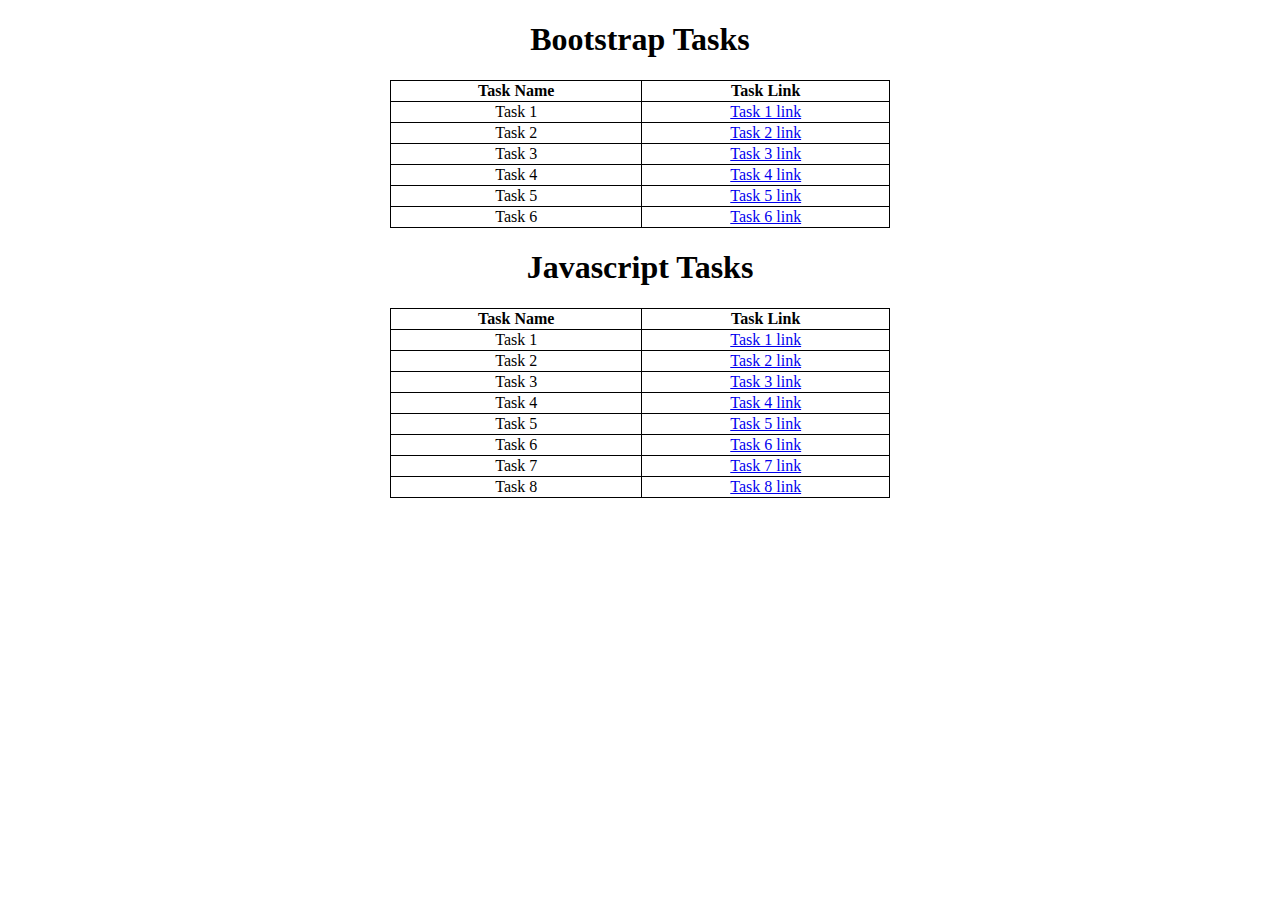
<file: index.html>
<!DOCTYPE html>
<html lang="en">
  <head>
    <meta charset="UTF-8" />
    <meta name="viewport" content="width=device-width, initial-scale=1.0" />
    <title>Document</title>
    <style>
      table,
      tr,
      td,
      th {
        border: 1px solid black;
        border-collapse: collapse;
        width: 500px;
        text-align: center;
      }
      table {
        margin-left: auto;
        margin-right: auto;
      }
      h1 {
        text-align: center;
      }
    </style>
  </head>
  <body>
    <h1>Bootstrap Tasks</h1>
    <table>
      <tr>
        <th>Task Name</th>
        <th>Task Link</th>
      </tr>
      <tr>
        <td>Task 1</td>
        <td><a href="task1.html">Task 1 link</a></td>
      </tr>
      <tr>
        <td>Task 2</td>
        <td><a href="task2.html">Task 2 link</a></td>
      </tr>
      <tr>
        <td>Task 3</td>
        <td><a href="task3.html">Task 3 link</a></td>
      </tr>
      <tr>
        <td>Task 4</td>
        <td><a href="task4.html">Task 4 link</a></td>
      </tr>
      <tr>
        <td>Task 5</td>
        <td><a href="task5.html">Task 5 link</a></td>
      </tr>
      <tr>
        <td>Task 6</td>
        <td><a href="task6.html">Task 6 link</a></td>
      </tr>
    </table>
    <h1>Javascript Tasks</h1>
    <table>
      <tr>
        <th>Task Name</th>
        <th>Task Link</th>
      </tr>
      <tr>
        <td>Task 1</td>
        <td><a href="js_task1.html">Task 1 link</a></td>
      </tr>
      <tr>
        <td>Task 2</td>
        <td><a href="js_task2.html">Task 2 link</a></td>
      </tr>
      <tr>
        <td>Task 3</td>
        <td><a href="js_task3.html">Task 3 link</a></td>
      </tr>
      <tr>
        <td>Task 4</td>
        <td><a href="js_task4.html">Task 4 link</a></td>
      </tr>
      <tr>
        <td>Task 5</td>
        <td><a href="js_task5.html">Task 5 link</a></td>
      </tr>
      <tr>
        <td>Task 6</td>
        <td><a href="js_task6.html">Task 6 link</a></td>
      </tr>
      <tr>
        <td>Task 7</td>
        <td><a href="js_task7.html">Task 7 link</a></td>
      </tr>
      <tr>
        <td>Task 8</td>
        <td><a href="js_task8.html">Task 8 link</a></td>
      </tr>
    </table>
  </body>
</html>
</file>
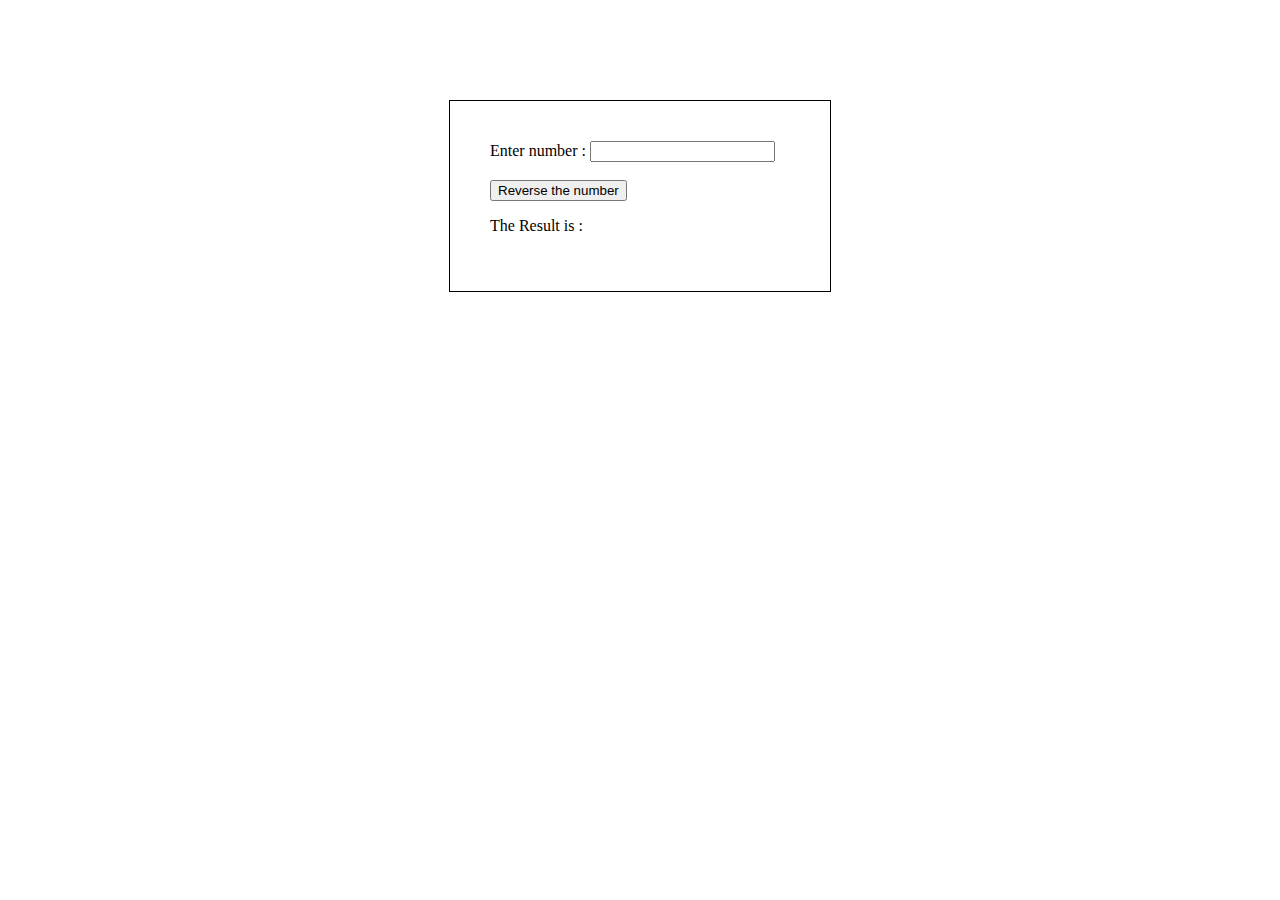
<file: js_task1.html>
<!DOCTYPE html>
<html lang="en">
  <head>
    <meta charset="UTF-8" />
    <meta name="viewport" content="width=device-width, initial-scale=1.0" />
    <title>JavaScript Task 1</title>
    <style>
      div {
        border: 1px solid;
        display: block;
        width: 300px;
        margin: auto;
        margin-top: 100px;
        padding: 40px;
      }
    </style>
  </head>
  <body>
    <div>
      <form>
        Enter number : <input type="number" id="num" /><br /><br />
        <input type="button" onClick="rev()" value="Reverse the number" />
      </form>
      <p>
        The Result is :
        <span id="ans"></span>
      </p>
    </div>
    <script>
      function rev() {
        num1 = document.getElementById("num").value;
        document.getElementById("ans").innerHTML = reverseNumber(num1);
      }
      function reverseNumber(num) {
        let sum = 0;
        while (num !== 0) {
          sum = sum * 10;
          sum = sum + (num % 10);
          num = Math.floor(num / 10);
        }
        return sum;
      }
    </script>
  </body>
</html>
</file>
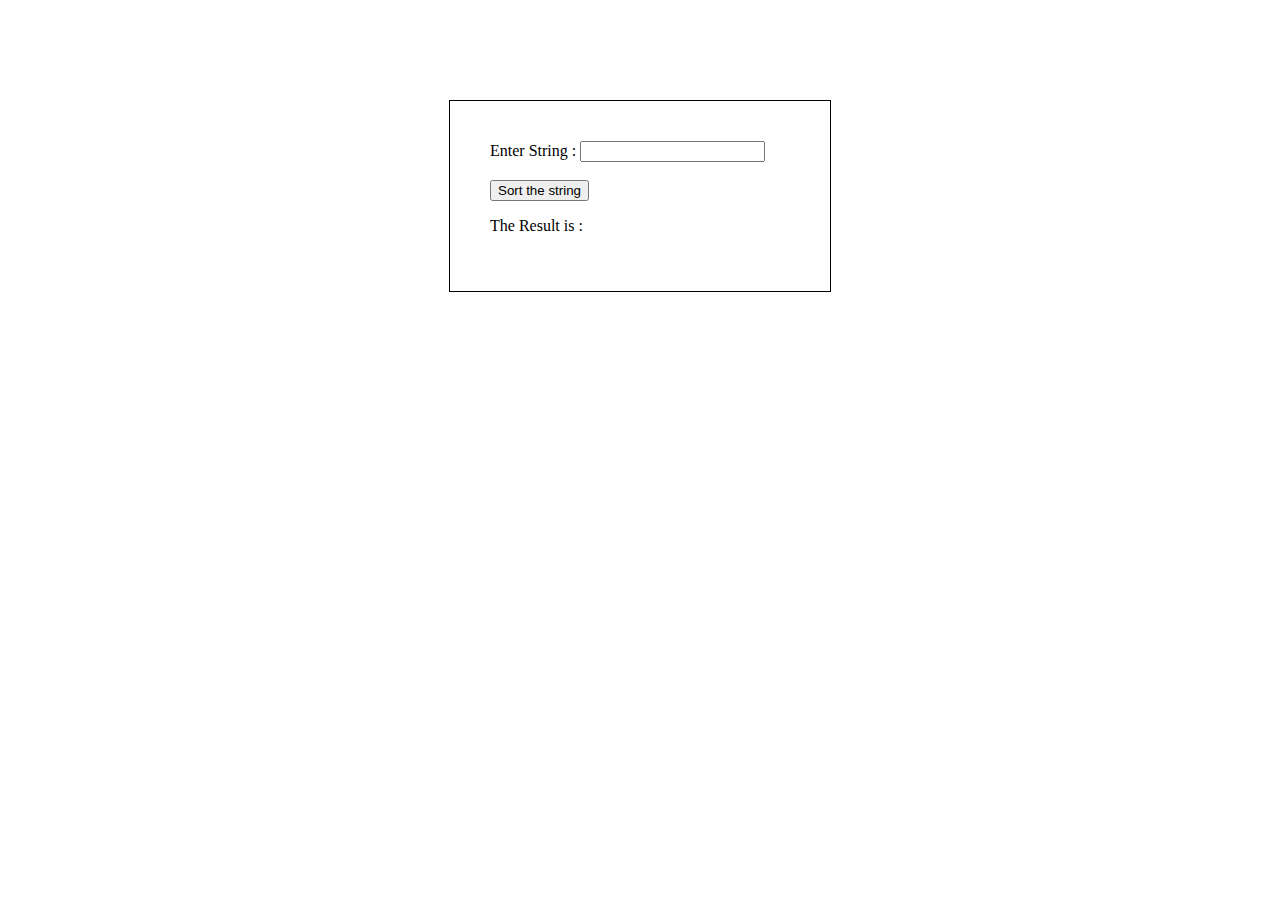
<file: js_task2.html>
<!DOCTYPE html>
<html lang="en">
  <head>
    <meta charset="UTF-8" />
    <meta name="viewport" content="width=device-width, initial-scale=1.0" />
    <title>JavaScript Task 2</title>
    <style>
      div {
        border: 1px solid;
        display: block;
        width: 300px;
        margin: auto;
        margin-top: 100px;
        padding: 40px;
      }
    </style>
  </head>
  <body>
    <div>
      <form>
        Enter String : <input type="text" id="inp" /><br /><br />
        <input type="button" onClick="sor()" value="Sort the string" />
      </form>
      <p>
        The Result is :
        <span id="ans"></span>
      </p>
    </div>
    <script>
      function sor() {
        atr = document.getElementById("inp").value;
        document.getElementById("ans").innerHTML = aplhabeticsort(atr);
      }
      function aplhabeticsort(str) {
        let arr = str.split("");
        arr.sort();
        let ans = arr.join("");
        return ans;
      }
    </script>
  </body>
</html>
</file>
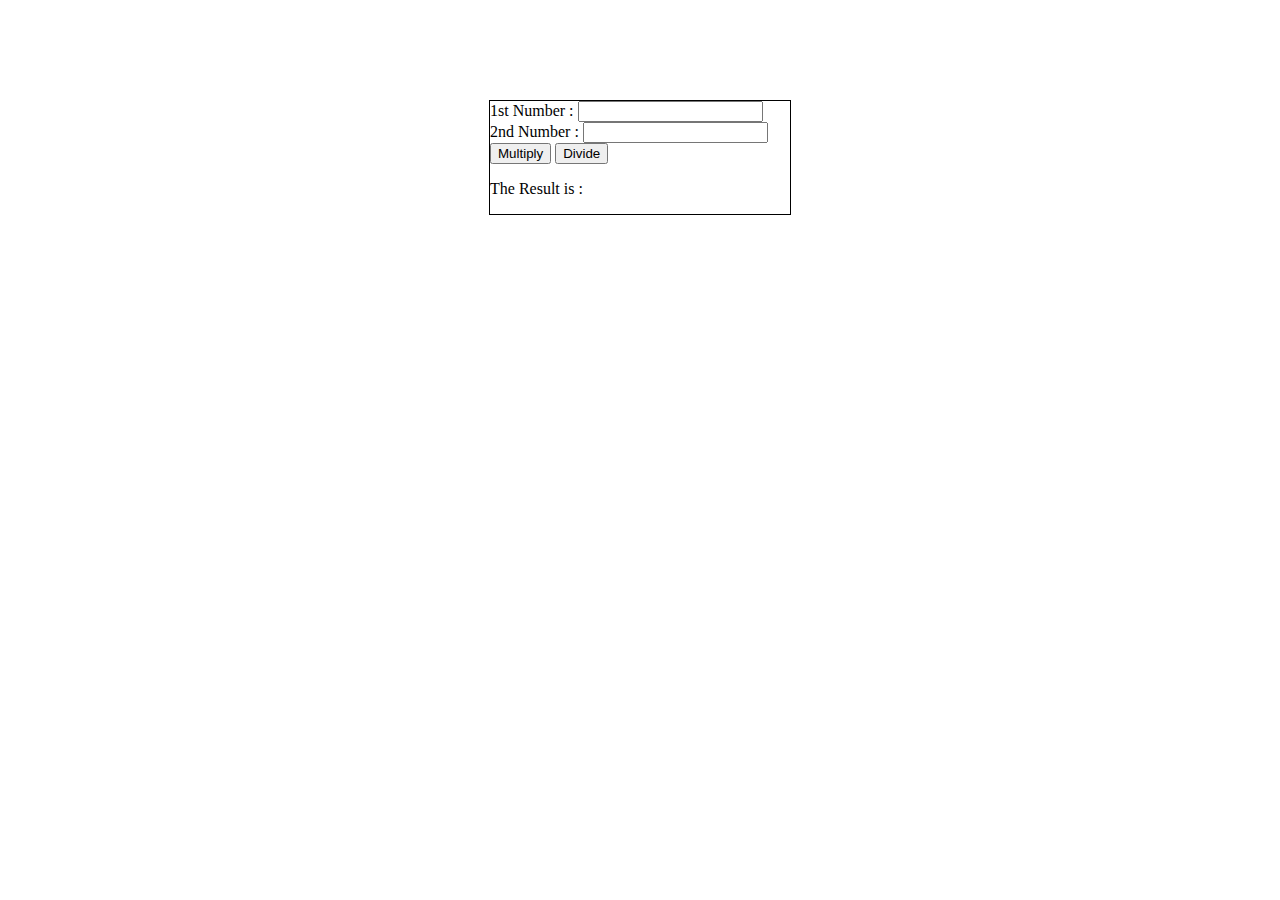
<file: js_task3.html>
<!DOCTYPE html>
<html lang="en">
  <head>
    <meta charset="UTF-8" />
    <meta name="viewport" content="width=device-width, initial-scale=1.0" />
    <title>JavaScript Task 3</title>
    <style>
      div {
        border: 1px solid;
        display: block;
        width: 300px;
        margin: auto;
        margin-top: 100px;
      }
    </style>
  </head>
  <body>
    <div class="container">
      <form>
        1st Number : <input type="number" id="first" /><br />
        2nd Number : <input type="number" id="sec" /><br />
        <input type="button" onClick="mul()" value="Multiply" />
        <input type="button" onClick="div()" value="Divide" />
      </form>
      <p>
        The Result is : <br />
        <span id="ans"></span>
      </p>
    </div>
    <script>
      function mul() {
        num1 = document.getElementById("first").value;
        num2 = document.getElementById("sec").value;
        document.getElementById("ans").innerHTML = num1 * num2;
      }

      function div() {
        num1 = document.getElementById("first").value;
        num2 = document.getElementById("sec").value;
        document.getElementById("ans").innerHTML = num1 / num2;
      }
    </script>
  </body>
</html>
</file>
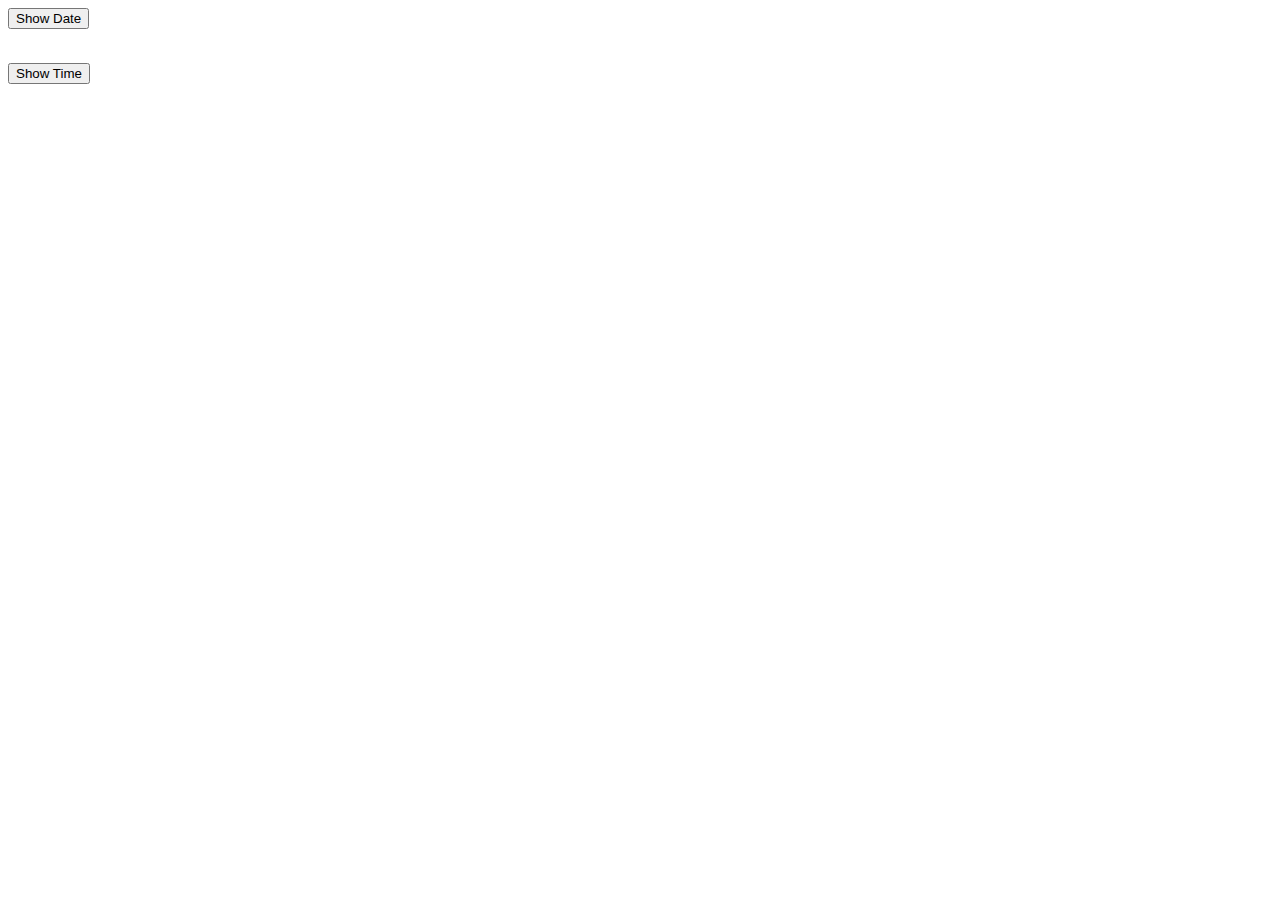
<file: js_task4.html>
<!DOCTYPE html>
<html lang="en">
  <head>
    <meta charset="UTF-8" />
    <meta name="viewport" content="width=device-width, initial-scale=1.0" />
    <title>JavaScript Task 3</title>
    <style></style>
  </head>
  <body>
    <div class="container">
      <input type="button" onClick="date()" value="Show Date" /><br />
      <p id="date"></p>
      <br />
      <input type="button" onClick="time()" value="Show Time" /><br />
      <p id="time"></p>
    </div>
    <script>
      function date() {
        const da = new Date();
        let y = da.getFullYear();
        const months = [
          "January",
          "February",
          "March",
          "April",
          "May",
          "June",
          "July",
          "August",
          "September",
          "October",
          "November",
          "December",
        ];
        let m = months[da.getMonth()];
        let d = da.getDate();
        let str = d + "/" + m + "/" + y;
        console.log(str);
        document.getElementById("date").innerHTML = str;
      }

      function time() {
        const d = new Date();
        document.getElementById("time").innerHTML = d;
      }
    </script>
  </body>
</html>
</file>
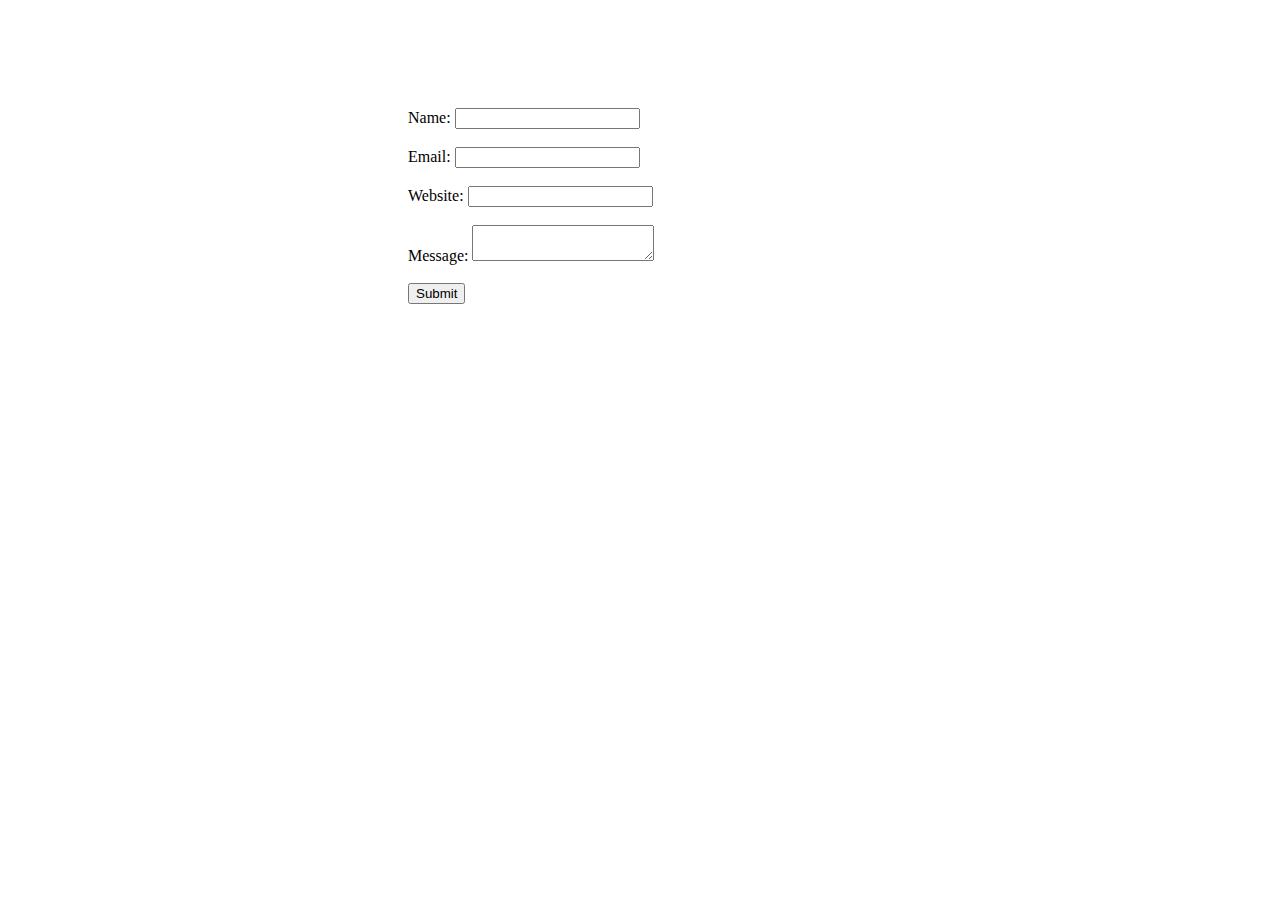
<file: js_task5.html>
<!DOCTYPE html>
<html lang="en">
  <head>
    <meta charset="UTF-8" />
    <meta name="viewport" content="width=device-width, initial-scale=1.0" />
    <title>JavaScript Task 5</title>
    <style>
      .error {
        color: red;
      }

      .invalid {
        border: 1px solid red;
      }
      form {
        padding-left: 400px;
        padding-top: 100px;
      }
      label {
        text-align: left;
      }
    </style>
  </head>
  <body>
    <form id="contactForm" onsubmit="return validateForm()">
      <label for="name">Name:</label>
      <input type="text" id="name" name="name" />
      <span id="nameError" class="error"></span><br /><br />

      <label for="email">Email:</label>
      <input type="email" id="email" name="email" />
      <span id="emailError" class="error"></span><br /><br />

      <label for="website">Website:</label>
      <input type="url" id="website" name="website" />
      <span id="websiteError" class="error"></span><br /><br />

      <label for="message">Message:</label>
      <textarea id="message" name="message"></textarea>
      <span id="messageError" class="error"></span><br /><br />

      <input type="submit" value="Submit" />
    </form>

    <script>
      function validateForm() {
        var name = document.getElementById("name").value;
        var email = document.getElementById("email").value;
        var website = document.getElementById("website").value;
        var message = document.getElementById("message").value;

        var isValid = true;

        if (name === "") {
          document.getElementById("nameError").innerHTML =
            "This field is required";
          document.getElementById("name").classList.add("invalid");
          isValid = false;
        } else {
          document.getElementById("nameError").innerHTML = "";
          document.getElementById("name").classList.remove("invalid");
        }

        if (email === "") {
          document.getElementById("emailError").innerHTML =
            "A valid email address is required";
          document.getElementById("email").classList.add("invalid");
          isValid = false;
        } else {
          document.getElementById("emailError").innerHTML = "";
          document.getElementById("email").classList.remove("invalid");
        }

        if (website === "") {
          document.getElementById("websiteError").innerHTML =
            "A valid URL is required";
          document.getElementById("website").classList.add("invalid");
          isValid = false;
        } else {
          document.getElementById("websiteError").innerHTML = "";
          document.getElementById("website").classList.remove("invalid");
        }

        if (message === "") {
          document.getElementById("messageError").innerHTML =
            "This field is required";
          document.getElementById("message").classList.add("invalid");
          isValid = false;
        } else {
          document.getElementById("messageError").innerHTML = "";
          document.getElementById("message").classList.remove("invalid");
        }

        return isValid;
      }
    </script>
  </body>
</html>
</file>
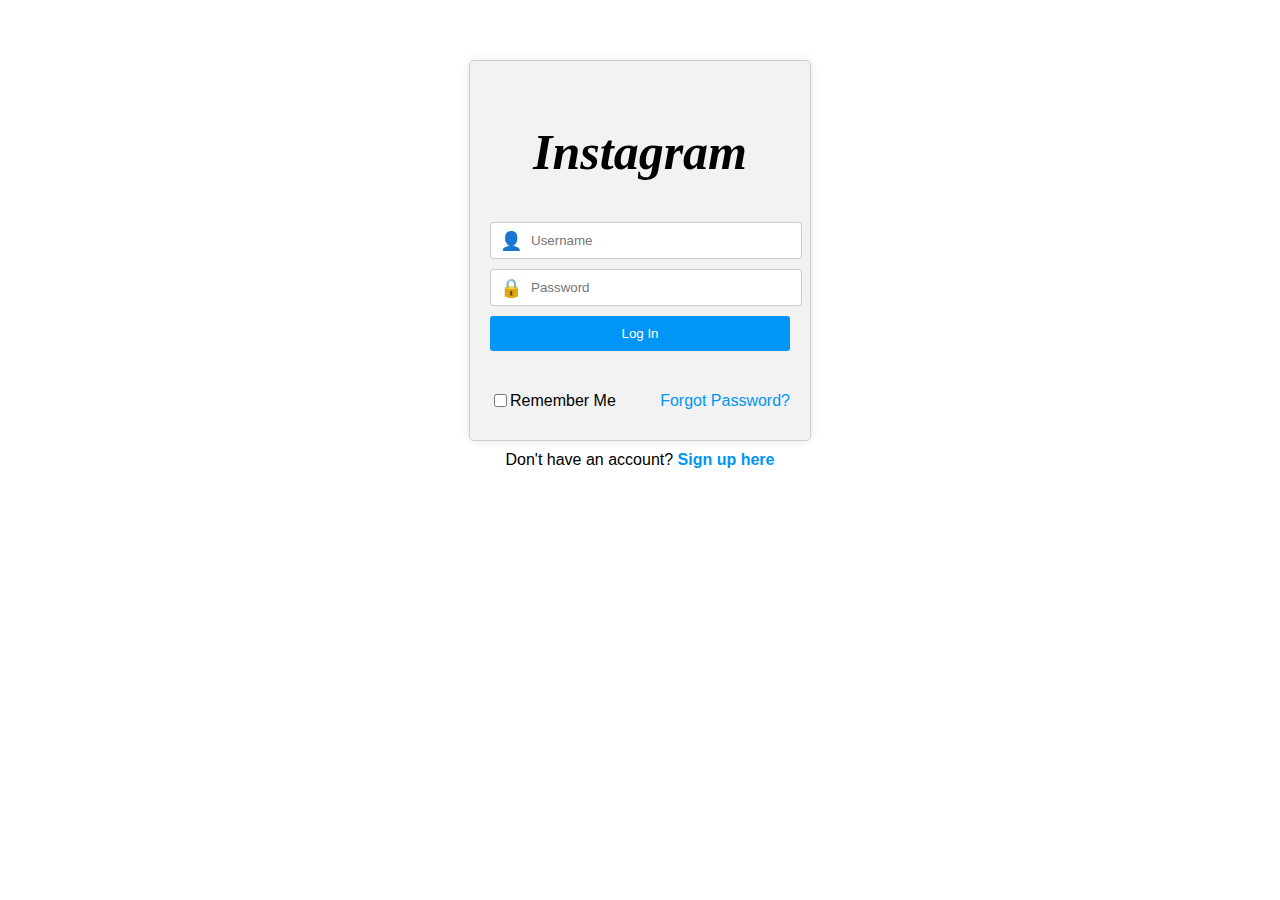
<file: js_task6.html>
<!DOCTYPE html>
<html lang="en">
  <head>
    <meta charset="UTF-8" />
    <meta name="viewport" content="width=device-width, initial-scale=1.0" />
    <title>JavaScript Task 6</title>
    <style>
      body {
        font-family: Arial, sans-serif;
      }

      .container {
        max-width: 400px;
        margin: 0 auto;
        padding: 20px;
        background-color: #f2f2f2;
        border: 1px solid #ccc;
        border-radius: 5px;
        box-shadow: 0px 0px 10px rgba(0, 0, 0, 0.1);
        width: 300px;
        margin-top: 60px;
      }

      h2 {
        text-align: center;
      }

      .form-header {
        display: flex;
        align-items: center;
        justify-content: center;
        margin-bottom: 20px;
      }

      .icon-person,
      .icon-lock {
        margin-right: 10px;
        font-size: 24px;
      }

      label {
        display: none;
      }

      .input-container {
        position: relative;
        margin-bottom: 10px;
      }

      input[type="text"],
      input[type="password"] {
        width: 100%;
        padding: 10px 30px 10px 40px;
        border: 1px solid #ccc;
        border-radius: 3px;
      }

      .icon-input {
        position: absolute;
        top: 50%;
        left: 10px;
        transform: translateY(-50%);
        color: #ccc;
      }

      .error {
        color: red;
      }

      .form-options {
        display: flex;
        justify-content: space-between;
        align-items: center;
        margin-bottom: 10px;
        margin-top: 40px;
      }

      .remember-me {
        display: flex;
        align-items: center;
      }

      .forgot-password {
        color: #0095f6;
        text-decoration: none;
      }

      .signup-link {
        text-align: center;
        margin-top: 10px;
      }

      .signup-link a {
        color: #0095f6;
        text-decoration: none;
        font-weight: bold;
      }

      button {
        background-color: #0095f6;
        color: #fff;
        padding: 10px;
        border: none;
        border-radius: 3px;
        cursor: pointer;
        width: 100%;
      }

      button:hover {
        background-color: #0082cc;
      }

      .input-container {
        position: relative;
        margin-bottom: 10px;
      }

      .icon-input {
        position: absolute;
        top: 50%;
        left: 10px;
        transform: translateY(-50%);
        color: #ccc;
        font-size: 18px;
      }

      h2 {
        text-align: center;
        font-family: serif;
        font-style: italic;
        font-size: 50px;
      }

      .input-container {
        position: relative;
        margin-bottom: 10px;
      }

      .icon-input {
        position: absolute;
        top: 50%;
        left: 10px;
        transform: translateY(-50%);
        color: #ccc;
        font-size: 18px;
      }

      input[type="text"],
      input[type="password"] {
        width: 80%;
        padding: 10px 30px 10px 40px;
        border: 1px solid #ccc;
        border-radius: 3px;
      }

      .signup-link {
        text-align: center;
        margin-top: 10px;
      }
    </style>
  </head>
  <body>
    <div class="container">
      <h2>Instagram</h2>
      <form id="loginForm">
        <div class="input-container">
          <span class="icon-input">&#128100;</span>
          <input
            type="text"
            id="username"
            name="username"
            placeholder="Username"
            required
          />
        </div>
        <div class="input-container">
          <span class="icon-input">&#128274;</span>
          <input
            type="password"
            id="password"
            name="password"
            placeholder="Password"
            required
          />
        </div>
        <span id="loginError" class="error"></span>
        <button type="submit">Log In</button>
        <div class="form-options">
          <label class="remember-me">
            <input type="checkbox" id="rememberMe" /> Remember Me
          </label>
          <a class="forgot-password" href="#">Forgot Password?</a>
        </div>
      </form>
    </div>
    <div class="signup-link">
      Don't have an account? <a href="#">Sign up here</a>
    </div>

    <script>
      document
        .getElementById("loginForm")
        .addEventListener("submit", function (event) {
          event.preventDefault();

          var username = document.getElementById("username").value;
          var password = document.getElementById("password").value;

          var isValid = true;

          if (username === "") {
            document.getElementById("username").classList.add("invalid");
            isValid = false;
          } else {
            document.getElementById("username").classList.remove("invalid");
          }

          if (password === "") {
            document.getElementById("password").classList.add("invalid");
            isValid = false;
          } else {
            document.getElementById("password").classList.remove("invalid");
          }

          if (isValid) {
            document.getElementById("loginError").innerHTML =
              "Login successful!";
          } else {
            document.getElementById("loginError").innerHTML =
              "Please fill in all fields.";
          }
        });
    </script>
  </body>
</html>
</file>
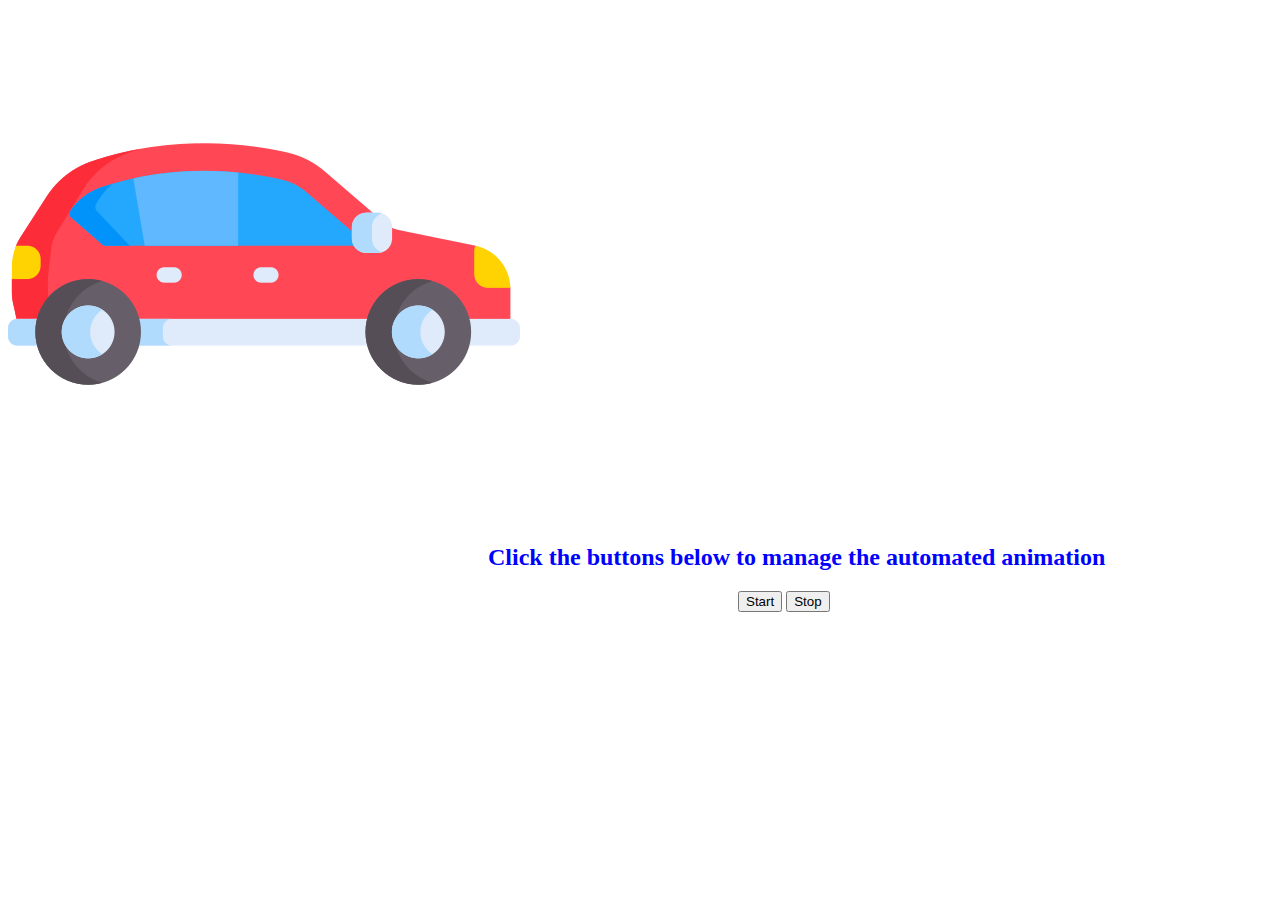
<file: js_task7.html>
<!DOCTYPE html>
<html lang="en">
  <head>
    <meta charset="UTF-8" />
    <meta name="viewport" content="width=device-width, initial-scale=1.0" />
    <title>JavaScript Task 7</title>
    <style>
      h2 {
        color: blue;
        padding-left: 480px;
      }
      input#her {
        margin-left: 730px;
      }
    </style>
    <script type="text/javascript">
      <!--
      var imgObj = null;
      var animate;
      function init() {
        imgObj = document.getElementById("myImg");
        imgObj.style.position = "relative";
        imgObj.style.left = "0px";
      }
      function moveRight() {
        imgObj.style.left = parseInt(imgObj.style.left) + 3 + "px";
        animate = setTimeout(moveRight, 12);
      }
      function stop() {
        clearTimeout(animate);
        imgObj.style.left = "0px";
      }
      window.onload = init;
      //-->
    </script>
  </head>
  <body>
    <form>
      <img id="myImg" src="car.png" />
      <div id="bi">
        <h2>Click the buttons below to manage the automated animation</h2>
        <input id="her" type="button" value="Start" onclick="moveRight();" />
        <input type="button" value="Stop" onclick="stop();" />
      </div>
    </form>
  </body>
</html>
</file>
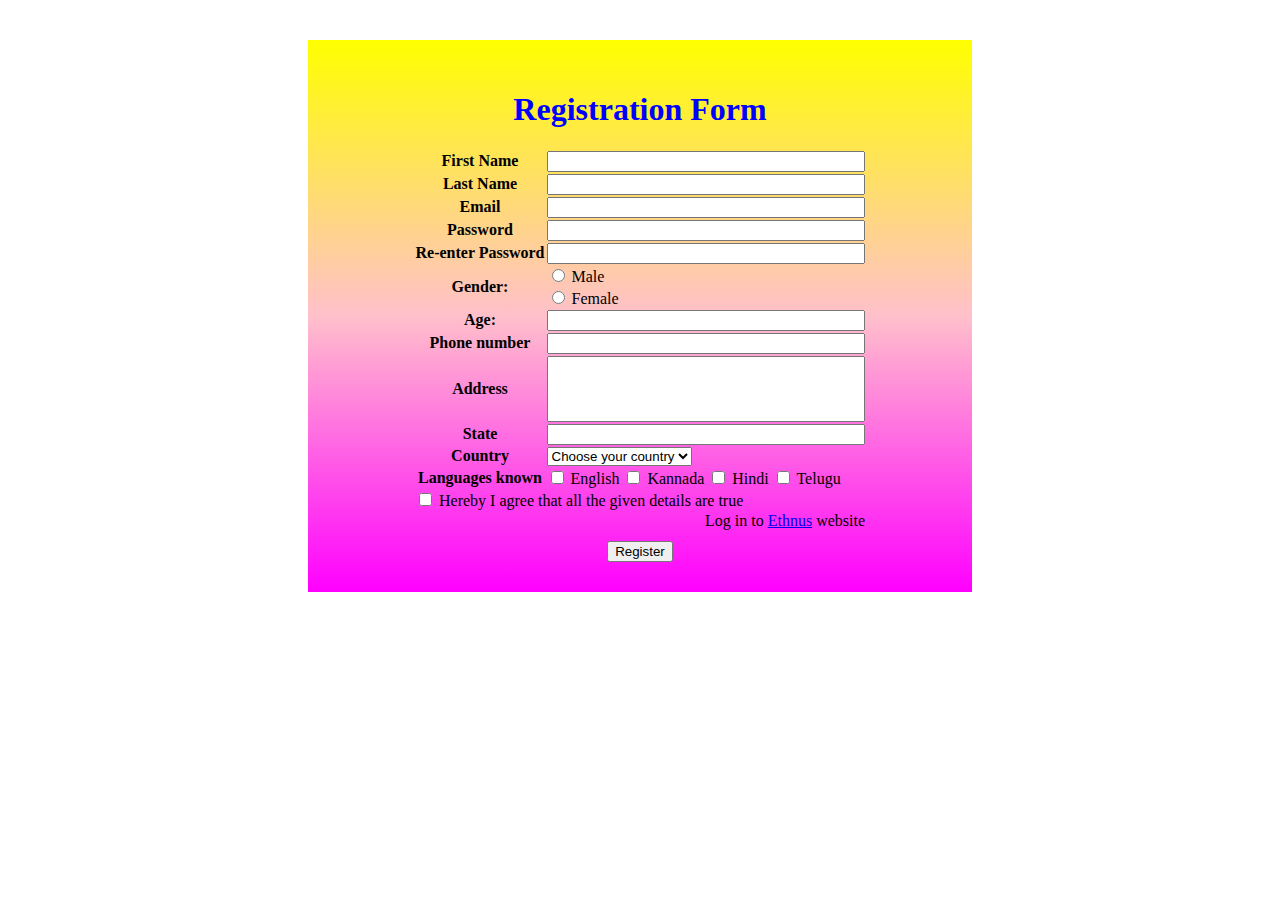
<file: js_task8.html>
<!DOCTYPE html>
<html lang="en">
  <head>
    <meta charset="UTF-8" />
    <meta name="viewport" content="width=device-width, initial-scale=1.0" />
    <title>JavaScript Task 8</title>
    <link rel="stylesheet" href="style8.css" />
    <script>
      function validateForm() {
        // Reset previous error messages
        var errorMessages = document.getElementsByClassName("error-message");
        for (var i = 0; i < errorMessages.length; i++) {
          errorMessages[i].style.display = "none";
        }

        var firstName = document.getElementById("FirstName").value;
        var lastName = document.getElementById("LastName").value;
        var email = document.getElementById("Email").value;
        var password = document.getElementById("Password").value;
        var reEnterPswd = document.getElementById("ReEnterPswd").value;
        var age = document.getElementById("Age").value;
        var phone = document.getElementById("Phone").value;
        var addr = document.getElementById("Address").value;
        var state = document.getElementById("State").value;

        var firstNameError = document.getElementById("FirstName-error");
        var lastNameError = document.getElementById("LastName-error");
        var emailError = document.getElementById("Email-error");
        var passwordError = document.getElementById("Password-error");
        var reEnterPswdError = document.getElementById("ReEnterPswd-error");
        var ageError = document.getElementById("age-error");
        var phoneError = document.getElementById("phone-error");
        var addError = document.getElementById("address-error");
        var stateError = document.getElementById("state-error");

        var isValid = true;

        if (firstName.trim() === "") {
          firstNameError.innerHTML = "POOR";
          firstNameError.style.display = "inline";
          isValid = false;
        }

        if (lastName.trim() === "") {
          lastNameError.innerHTML = "POOR";
          lastNameError.style.display = "inline";
          isValid = false;
        }

        if (email.trim() === "") {
          emailError.innerHTML = "POOR";
          emailError.style.display = "inline";
          isValid = false;
        }

        if (password.trim() === "") {
          passwordError.innerHTML = "POOR";
          passwordError.style.display = "inline";
          isValid = false;
        }

        if (reEnterPswd.trim() === "") {
          reEnterPswdError.innerHTML = "POOR OR MISMATCH";
          reEnterPswdError.style.display = "inline";
          isValid = false;
        }

        if (password !== reEnterPswd) {
          reEnterPswdError.innerHTML = "POOR OR MISMATCH";
          reEnterPswdError.style.display = "inline";
          isValid = false;
        }

        if (age.trim() === "") {
          ageError.innerHTML = "POOR";
          ageError.style.display = "inline";
          isValid = false;
        }
        if (phone.trim() === "") {
          phoneError.innerHTML = "POOR";
          phoneError.style.display = "inline";
          isValid = false;
        }
        if (addr.trim() === "") {
          addError.innerHTML = "POOR";
          addError.style.display = "inline";
          isValid = false;
        }
        if (state.trim() === "") {
          stateError.innerHTML = "POOR";
          stateError.style.display = "inline";
          isValid = false;
        }

        return isValid;
      }
    </script>
  </head>
  <body>
    <div id="registrationform">
      <h1>Registration Form</h1>
      <form
        class="needs-validation"
        novalidate
        onsubmit="return validateForm();"
      >
        <table>
          <!-- First Name -->
          <tr>
            <td>
              <label for="FirstName">First Name</label>
            </td>
            <td>
              <input type="text" id="FirstName" name="FirstName" />
              <span class="error-message" id="FirstName-error"></span>
            </td>
          </tr>
          <!-- Last Name -->
          <tr>
            <td>
              <label for="LastName">Last Name</label>
            </td>
            <td>
              <input type="text" id="LastName" name="LastName" />
              <span class="error-message" id="LastName-error"></span>
            </td>
          </tr>
          <!-- Email -->
          <tr>
            <td>
              <label for="Email">Email</label>
            </td>
            <td>
              <input type="email" id="Email" name="Email" />
              <span class="error-message" id="Email-error"></span>
            </td>
          </tr>
          <!-- Password -->
          <tr>
            <td>
              <label for="Password">Password</label>
            </td>
            <td>
              <input type="password" id="Password" name="Password" />
              <span class="error-message" id="Password-error"></span>
            </td>
          </tr>
          <!-- Re-enter Password -->
          <tr>
            <td>
              <label for="ReEnterPswd">Re-enter Password</label>
            </td>
            <td>
              <input type="password" id="ReEnterPswd" name="ReEnterPswd" />
              <span class="error-message" id="ReEnterPswd-error"></span>
            </td>
          </tr>
          <tr>
            <td rowspan="2">
              <label>Gender:</label>
            </td>
            <td>
              <input type="radio" id="male" name="gender" value="male" />
              <label for="male" class="radio-label">Male</label>
            </td>
          </tr>
          <tr>
            <td>
              <input type="radio" id="female" name="gender" value="female" />
              <label for="female" class="radio-label">Female</label>
            </td>
          </tr>
          <tr>
            <td>
              <label for="Age">Age:</label>
            </td>
            <td>
              <input type="number" id="Age" name="Age" />
              <span class="error-message" id="age-error"></span>
            </td>
          </tr>
          <tr>
            <td>
              <label for="Phone">Phone number</label>
            </td>
            <td>
              <input type="tel" id="Phone" name="Phone" />
              <span class="error-message" id="phone-error"></span>
            </td>
          </tr>
          <tr>
            <td>
              <label for="Address">Address </label>
            </td>
            <td>
              <input type="text" id="Address" name="Address" />
              <span class="error-message" id="address-error"></span>
            </td>
          </tr>
          <tr>
            <td>
              <label for="State">State </label>
            </td>
            <td>
              <input type="text" id="State" name="State" />
              <span class="error-message" id="state-error"></span>
            </td>
          </tr>
          <tr>
            <td>
              <label for="Country">Country</label>
            </td>
            <td>
              <select id="Country" name="Country">
                <option value="empty" selected>Choose your country</option>
                <option value="India">India</option>
                <option value="USA">USA</option>
                <option value="UK">United Kingdom</option>
                <option value="Germany">Germany</option>
                <option value="France">France</option>
              </select>
            </td>
          </tr>
          <tr>
            <td>
              <label for="Language">Languages known</label>
            </td>
            <td>
              <input
                type="checkbox"
                id="knowsEnglish"
                name="English"
                value="English"
              />
              <label for="knowsEnglish" class="radio-label">English</label>
              <input
                type="checkbox"
                id="knowsKannada"
                name="Kannada"
                value="Kannada"
              />
              <label for="knowsKannada" class="radio-label">Kannada</label>
              <input
                type="checkbox"
                id="knowsHindi"
                name="Hindi"
                value="Hindi"
              />
              <label for="knowsHindi" class="radio-label">Hindi</label>

              <input
                type="checkbox"
                id="knowsTelugu"
                name="Telugu"
                value="Telugu"
              />
              <label for="knowsTelugu" class="radio-label">Telugu</label>
            </td>
          </tr>
        </table>
        <table>
          <tr>
            <td id="custom">
              <input
                type="checkbox"
                id="confirmDetails"
                name="confirmDetails"
                value="yes"
              />
              <label for="confirmDetails" class="radio-label"
                >Hereby I agree that all the given details are true</label
              >
            </td>
          </tr>
          <tr>
            <td id="ethnus">
              Log in to <a href="https://ethnus.com">Ethnus</a> website
            </td>
          </tr>
        </table>
        <div class="center-button">
          <input type="submit" value="Register" />
        </div>
      </form>
    </div>
  </body>
</html>
</file>
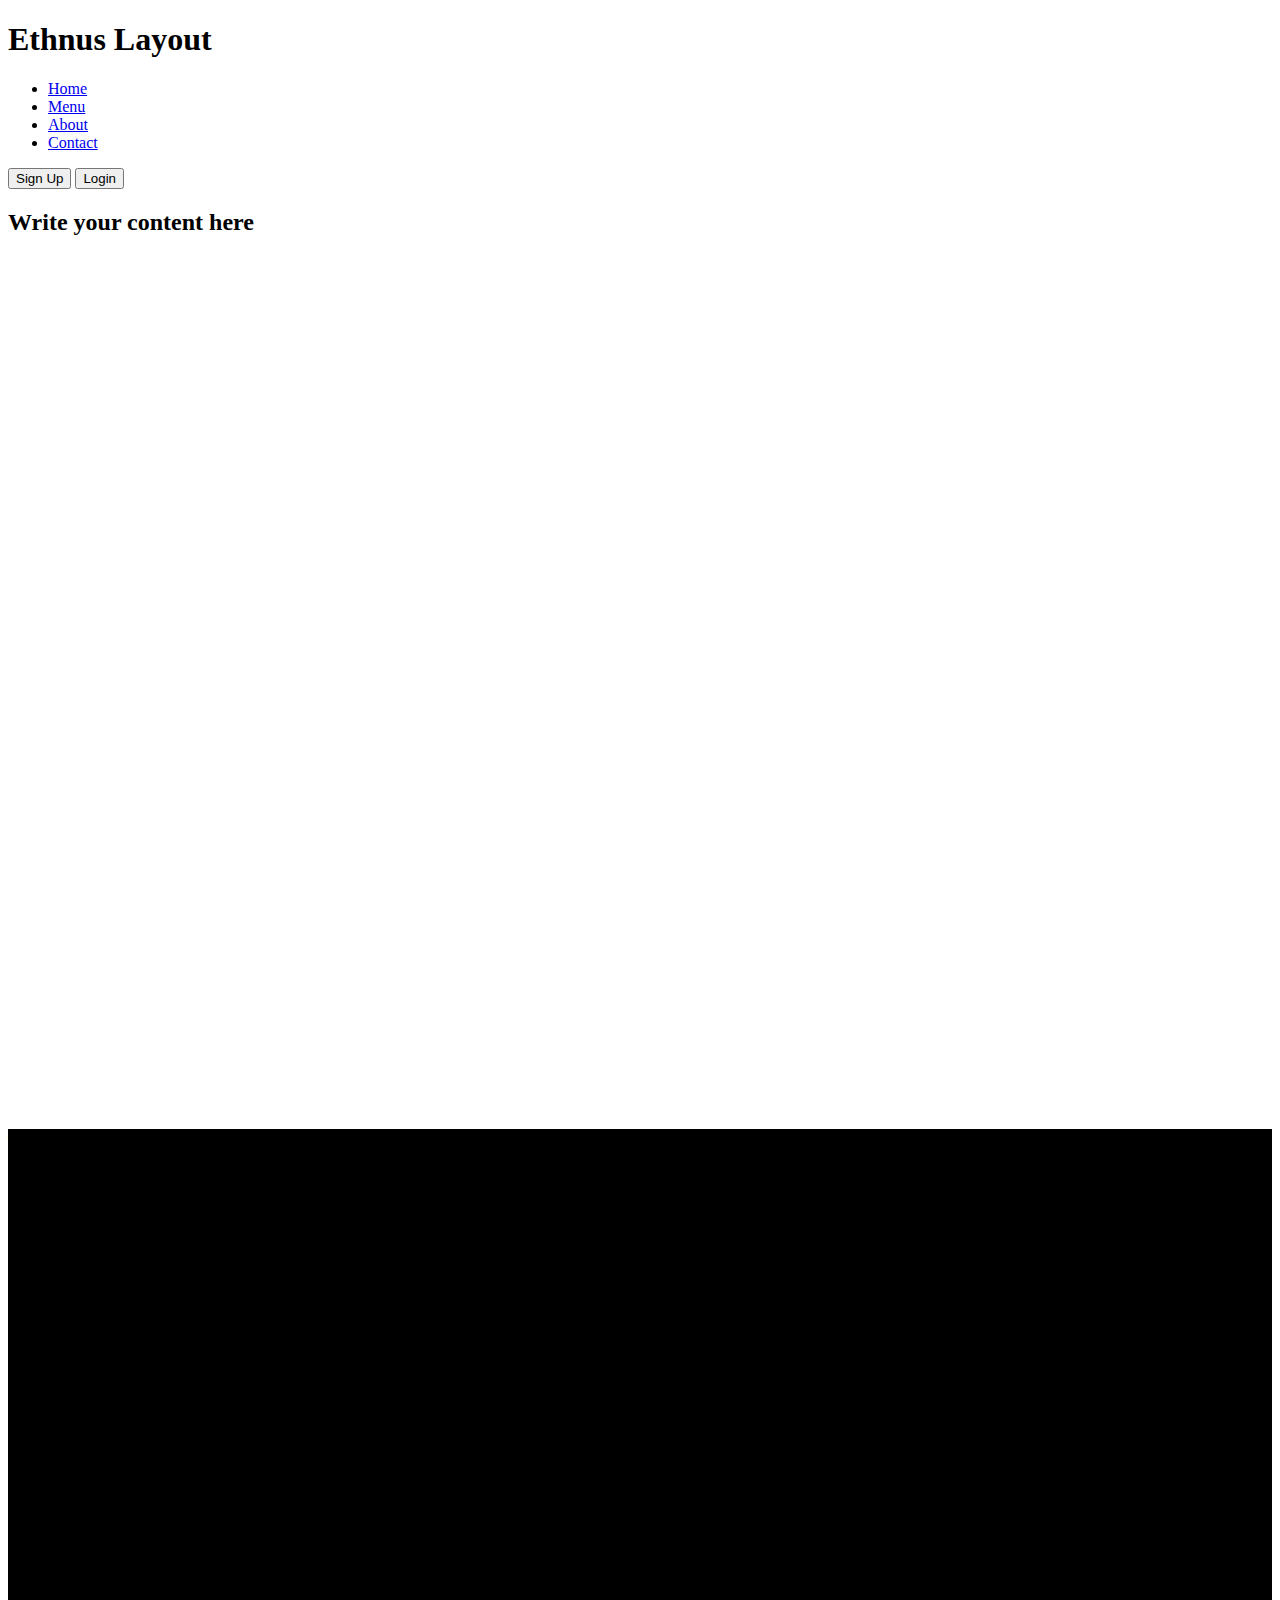
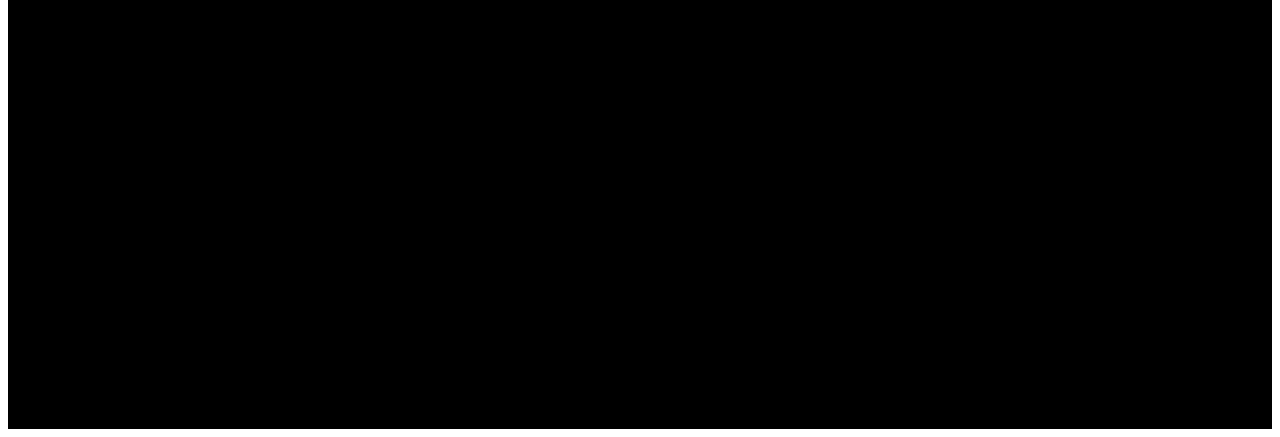
<file: task1.html>
<!DOCTYPE html>
<html lang="en">
  <head>
    <meta charset="UTF-8" />
    <meta name="viewport" content="width=device-width, initial-scale=1.0" />
    <title>Document</title>
    <link
      href="https://cdn.jsdelivr.net/npm/bootstrap@5.3.1/dist/css/bootstrap.min.css"
      rel="stylesheet"
      integrity="sha384-4bw+/aepP/YC94hEpVNVgiZdgIC5+VKNBQNGCHeKRQN+PtmoHDEXuppvnDJzQIu9"
      crossorigin="anonymous"
    />
    <style>
      .btn-link.text-white {
        text-decoration: none;
      }
      .full-height {
        min-height: 100vh;
      }
      .bg-black-right {
        background-color: black; /* Set the background color of the right box to black */
      }
      .no-padding {
        padding: 0; /* Remove padding from the right box */
      }
    </style>
  </head>
  <body>
    <h1 class="text-center bg-info mb-0">Ethnus Layout</h1>
    <nav class="navbar navbar-expand-lg navbar-light bg-secondary">
      <div class="container-fluid">
        <div class="collapse navbar-collapse" id="navbarNav">
          <ul class="navbar-nav">
            <li class="nav-item active">
              <a class="nav-link text-white" href="#">Home</a>
            </li>
            <li class="nav-item">
              <a class="nav-link text-white" href="#">Menu</a>
            </li>
            <li class="nav-item">
              <a class="nav-link text-white" href="#">About</a>
            </li>
            <li class="nav-item">
              <a class="nav-link text-white" href="#">Contact</a>
            </li>
          </ul>
        </div>
        <div class="ml-auto">
          <button class="btn btn-link text-white">Sign Up</button>
          <button class="btn btn-link text-white">Login</button>
        </div>
      </div>
    </nav>

    <div class="container full-height">
      <div class="row full-height no-gutters">
        <div class="col-md-9 full-height">
          <div class="bg-white text-center p-4 full-height">
            <h2>Write your content here</h2>
          </div>
        </div>
        <div class="col-md-3 full-height bg-black-right no padding">
          <div class="text-white text-center p-4 full-height">
            <h2>This is</h2>
          </div>
        </div>
      </div>
    </div>
  </body>
</html>
</file>
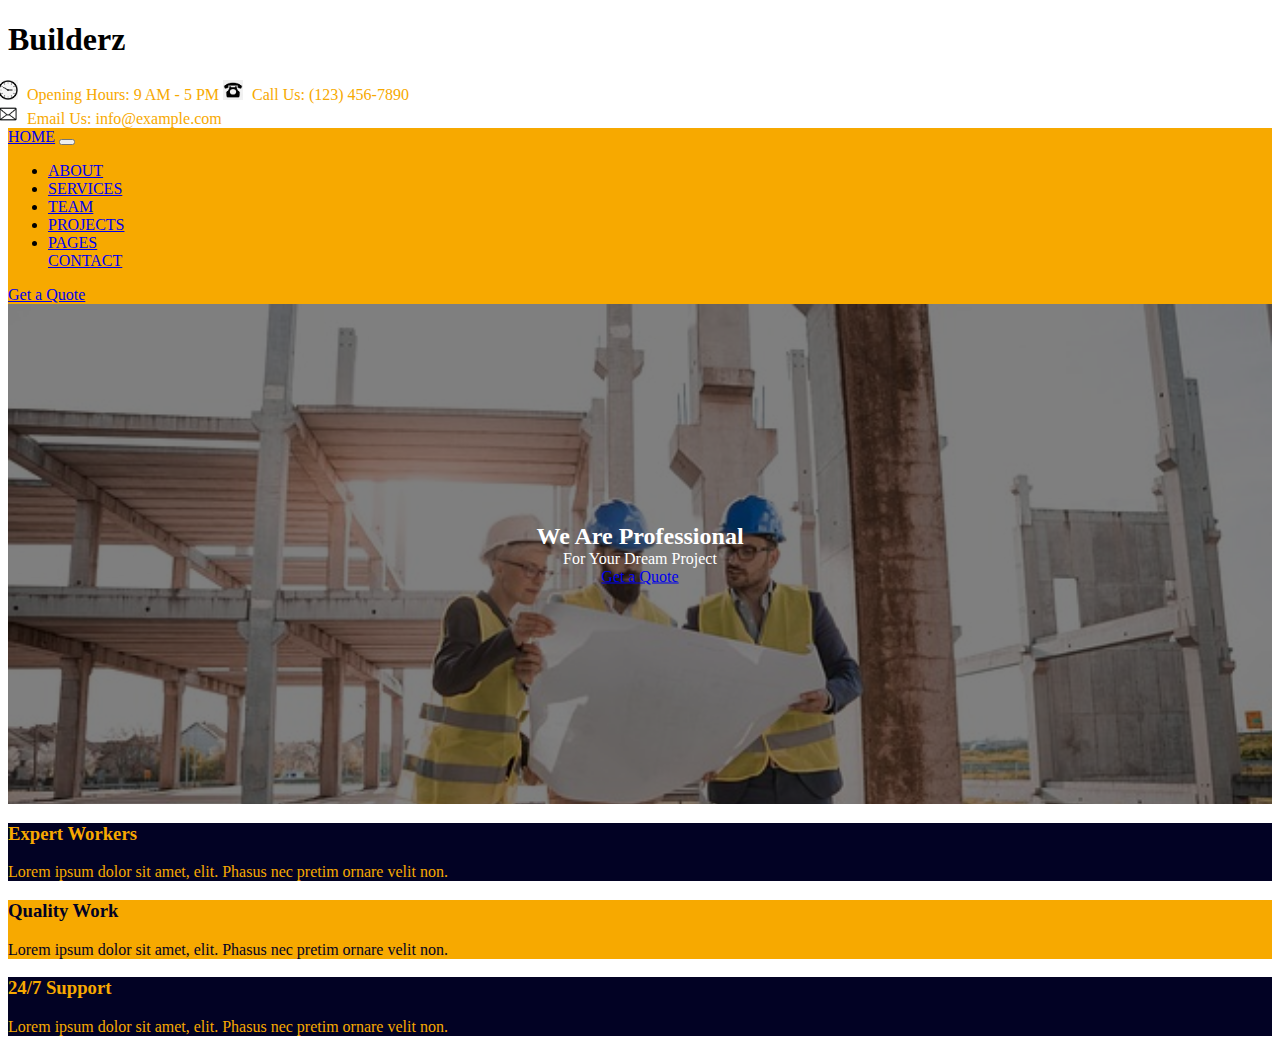
<file: task2.html>
<!DOCTYPE html>
<html lang="en">
<head>
    <meta charset="UTF-8">
    <meta name="viewport" content="width=device-width, initial-scale=1.0">
    <link rel="stylesheet" type="text/css" href="styles.css">
    
    <title>Builderz</title>
    <!-- Include Bootstrap CSS -->
    
    <link href="https://cdn.jsdelivr.net/npm/bootstrap@5.3.2/dist/css/bootstrap.min.css" rel="stylesheet" integrity="sha384-T3c6CoIi6uLrA9TneNEoa7RxnatzjcDSCmG1MXxSR1GAsXEV/Dwwykc2MPK8M2HN" crossorigin="anonymous">
    <style>.navbar {
        background-color: rgb(247, 169, 0) !important;
    }</style>
    
</head> 
<body>

<!-- Header -->

<!-- Header -->
<header class="bg-light text-white text-center py-3">
    <div class="container">
        <div class="row">
            <div class="col-md-6 text-left">
                <h1 class="header-title">Builderz</h1> <!-- Apply the custom class here -->
            </div>
            <div class="col-md-6 header-contact-info text-right"> <!-- Use Bootstrap class "text-right" -->
                <div class="contact-left float-left"> <!-- Use Bootstrap class "float-left" -->
                    <img src="clock.png" alt="Clock Icon" width="20" height="20">
                    <span>Opening Hours: 9 AM - 5 PM</span>
                    <img src="phone.png" alt="Phone Icon" width="20" height="20">
                    <span>Call Us: (123) 456-7890</span>
                </div>
                <div class="contact-right float-left"> <!-- Use Bootstrap class "float-left" -->
                    <img src="email.png" alt="Email Icon" width="20" height="20">
                    <span>Email Us: info@example.com</span>
                </div>
            </div>
        </div>
    </div>
</header>



<!-- Navigation Bar -->
<nav class="navbar navbar-expand-sm navbar-light bg-light">
    <div class="container">
        <a class="navbar-brand" href="#">HOME</a>
        <button class="navbar-toggler" type="button" data-toggle="collapse" data-target="#navbarNav"
                aria-controls="navbarNav" aria-expanded="false" aria-label="Toggle navigation">
            <span class="navbar-toggler-icon"></span>
        </button>
        <div class="collapse navbar-collapse" id="navbarNav">
            <ul class="navbar-nav ml-auto">
                <li class="nav-item">
                    <a class="nav-link" href="#">ABOUT</a>
                </li>
                <li class="nav-item">
                    <a class="nav-link" href="#">SERVICES</a>
                </li>
                <li class="nav-item">
                    <a class="nav-link" href="#">TEAM</a>
                </li>
                <li class="nav-item">
                    <a class="nav-link" href="#">PROJECTS</a>
                </li>
                <li class="nav-item">
                    <a class="nav-link" href="#">PAGES</a>
                </li>
                <lli class="nav-item" style="margin-right: 600px;"> <!-- Add margin-right here -->
                    <a class="nav-link" href="#">CONTACT</a>
                </li>
            </ul>
            
            <!-- Shift the "Get a Quote" button to the rightmost position -->
            <div class="ml-auto">
                <a href="#" class="btn bg-light">Get a Quote</a>
            </div>
        </div>
    </div>
</nav>

<!-- Hero Section with Image -->
<style>
    .hero {
        position: relative;
        height: 500px; /* Adjust the height as needed */
        overflow: hidden;
    }

    .hero::before {
        content: "";
        background-color: rgba(0, 0, 0, 0.5); /* Semi-transparent black background */
        position: absolute;
        top: 0;
        left: 0;
        width: 100%;
        height: 100%;
        z-index: 1; /* Ensure the overlay is below the content */
    }

    .hero img {
        width: 100%;
        height: auto; /* This will make the image scale proportionally */
        z-index: 0; /* Ensure the image is above the overlay */
    }

    .hero-text {
        position: absolute;
        top: 50%;
        left: 50%;
        transform: translate(-50%, -50%);
        text-align: center;
        color: white;
        z-index: 2; /* Ensure the text is above the overlay */
        padding: 20px; /* Add some padding to create space around the text */
        border-radius: 10px; /* Add rounded corners for the background */
    }

    .hero-text h2,
    .hero-text p {
        margin: 0; /* Remove default margins for the heading and paragraph */
    }
</style>

<style>
    .hero-text {
        background-color: rgba(0, 0, 0, 0); /* Semi-transparent black background */
        padding: 20px; /* Add some padding to create space around the text */
        border-radius: 10px; /* Add rounded corners for the background */
        color: white; /* Text color */
    }

    .hero-text h2,
    .hero-text p {
        margin: 0; /* Remove default margins for the heading and paragraph */
    }
</style>

<section class="hero text-center py-5">
    <img src="builderz.jpeg" alt="Builderz Image" class="img-fluid">
    <div class="hero-text">
        <h2>We Are Professional</h2>
        <p>For Your Dream Project</p>
        <a href="#" class="btn bg-light">Get a Quote</a>
    </div>
</section>

<!-- Three Sections at the Bottom -->

<!-- Remove the container and adjust CSS for full-width -->
<section class="bottom-sections py-5 full-width">
    <div class="row">
        <div class="col-md-4 blue-bg">
            <h3>Expert Workers</h3>
            <p>Lorem ipsum dolor sit amet, elit. Phasus nec pretim ornare velit non.</p>
        </div>
        <div class="col-md-4 yellow-bg">
            <h3>Quality Work</h3>
            <p>Lorem ipsum dolor sit amet, elit. Phasus nec pretim ornare velit non.</p>
        </div>
        <div class="col-md-4 blue-bg">
            <h3>24/7 Support</h3>
            <p>Lorem ipsum dolor sit amet, elit. Phasus nec pretim ornare velit non.</p>
        </div>
    </div>
</section>


<!-- Include Bootstrap JS (jQuery and Popper.js are required) -->
<script src="https://code.jquery.com/jquery-3.6.0.min.js"></script>
<script src="https://cdn.jsdelivr.net/npm/bootstrap@5.3.2/dist/js/bootstrap.bundle.min.js" integrity="sha384-C6RzsynM9kWDrMNeT87bh95OGNyZPhcTNXj1NW7RuBCsyN/o0jlpcV8Qyq46cDfL" crossorigin="anonymous"></script>
</body>
</html>
</file>
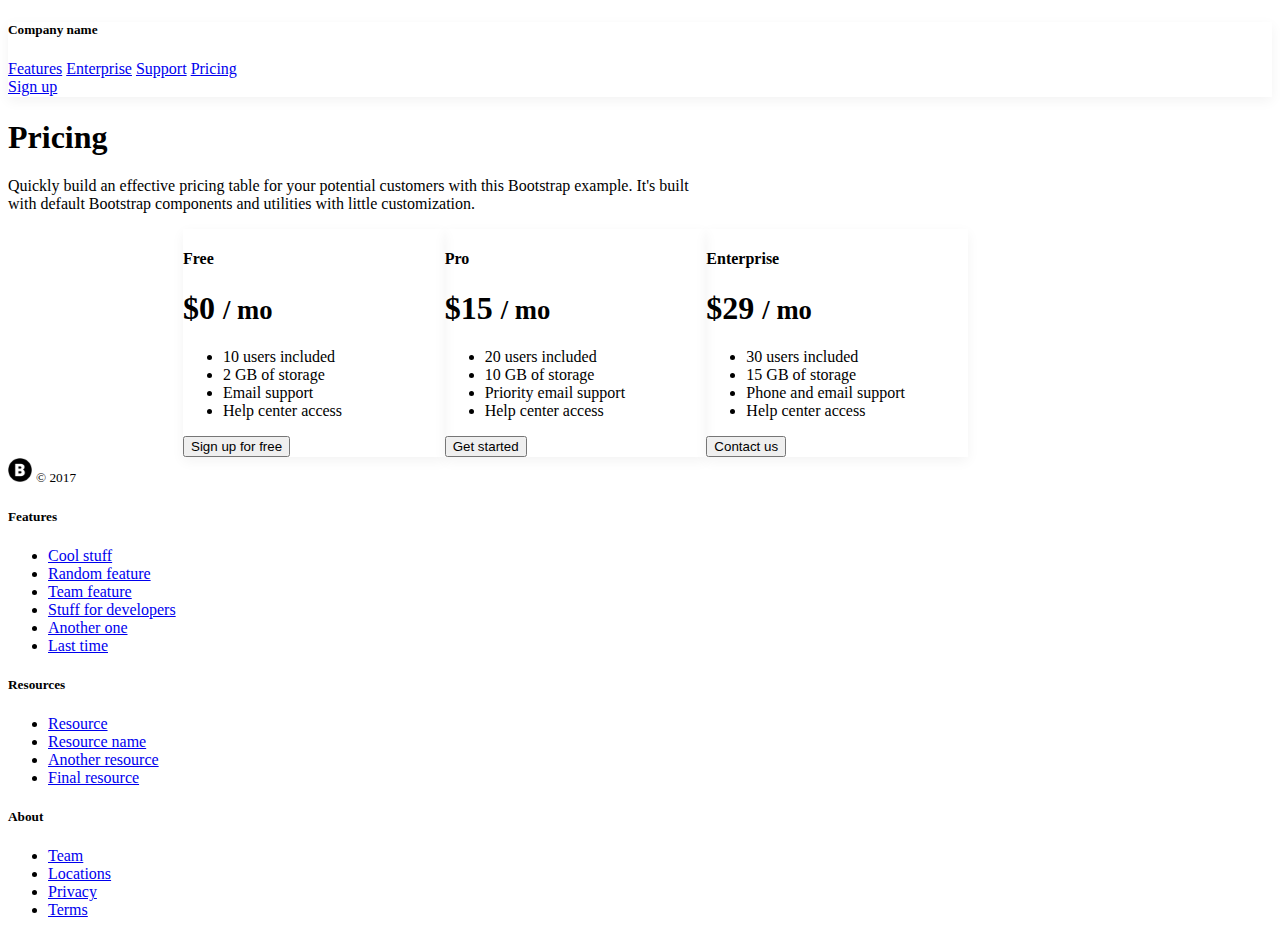
<file: task3.html>
<!DOCTYPE html>
<html lang="en">
  <head>
    <meta charset="UTF-8" />
    <meta name="viewport" content="width=device-width, initial-scale=1.0" />
    <title>Boostrap Task 3</title>
    <link rel="stylesheet" href="style3.css" />
    <link
      href="https://cdn.jsdelivr.net/npm/bootstrap@5.3.1/dist/css/bootstrap.min.css"
      rel="stylesheet"
      integrity="sha384-4bw+/aepP/YC94hEpVNVgiZdgIC5+VKNBQNGCHeKRQN+PtmoHDEXuppvnDJzQIu9"
      crossorigin="anonymous"
    />
  </head>
  <body>
    <div
      class="d-flex flex-column flex-md-row align-items-center p-3 px-md-4 mb-3 bg-white border-bottom box-shadow"
    >
      <h5 class="my-0 mr-md-auto font-weight-normal">Company name</h5>
      <nav class="my-2 my-md-0 mr-md-3">
        <a class="p-2 text-dark" href="#">Features</a>
        <a class="p-2 text-dark" href="#">Enterprise</a>
        <a class="p-2 text-dark" href="#">Support</a>
        <a class="p-2 text-dark" href="#">Pricing</a>
      </nav>
      <a class="btn btn-outline-primary" href="#">Sign up</a>
    </div>

    <div class="pricing-header px-3 py-3 pt-md-5 pb-md-4 mx-auto text-center">
      <h1 class="display-4">Pricing</h1>
      <p class="lead">
        Quickly build an effective pricing table for your potential customers
        with this Bootstrap example. It's built with default Bootstrap
        components and utilities with little customization.
      </p>
    </div>

    <div class="container">
      <div class="card-deck mb-3 text-center ghost">
        <div class="card mb-4 box-shadow ml-auto">
          <div class="card-header">
            <h4 class="my-0 font-weight-normal">Free</h4>
          </div>
          <div class="card-body">
            <h1 class="card-title pricing-card-title">
              $0 <small class="text-muted">/ mo</small>
            </h1>
            <ul class="list-unstyled mt-3 mb-4">
              <li>10 users included</li>
              <li>2 GB of storage</li>
              <li>Email support</li>
              <li>Help center access</li>
            </ul>
            <button
              type="button"
              class="btn btn-lg btn-block btn-outline-primary"
            >
              Sign up for free
            </button>
          </div>
        </div>
        <div class="card mb-4 box-shadow mx-4">
          <div class="card-header">
            <h4 class="my-0 font-weight-normal">Pro</h4>
          </div>
          <div class="card-body">
            <h1 class="card-title pricing-card-title">
              $15 <small class="text-muted">/ mo</small>
            </h1>
            <ul class="list-unstyled mt-3 mb-4">
              <li>20 users included</li>
              <li>10 GB of storage</li>
              <li>Priority email support</li>
              <li>Help center access</li>
            </ul>
            <button type="button" class="btn btn-lg btn-block btn-primary">
              Get started
            </button>
          </div>
        </div>
        <div class="card mb-4 box-shadow mr-auto">
          <div class="card-header">
            <h4 class="my-0 font-weight-normal">Enterprise</h4>
          </div>
          <div class="card-body">
            <h1 class="card-title pricing-card-title">
              $29 <small class="text-muted">/ mo</small>
            </h1>
            <ul class="list-unstyled mt-3 mb-4">
              <li>30 users included</li>
              <li>15 GB of storage</li>
              <li>Phone and email support</li>
              <li>Help center access</li>
            </ul>
            <button type="button" class="btn btn-lg btn-block btn-primary">
              Contact us
            </button>
          </div>
        </div>
      </div>

      <footer class="pt-4 border-top">
        <div class="row">
          <div class="col-12 col-md">
            <img class="mb-2" src="photo.jpg" alt="" width="24" height="24" />
            <small class="d-block mb-3 text-muted">&copy; 2017</small>
          </div>
          <div class="col-6 col-md">
            <h5>Features</h5>
            <ul class="list-unstyled text-small">
              <li><a class="text-muted" href="#">Cool stuff</a></li>
              <li><a class="text-muted" href="#">Random feature</a></li>
              <li><a class="text-muted" href="#">Team feature</a></li>
              <li><a class="text-muted" href="#">Stuff for developers</a></li>
              <li><a class="text-muted" href="#">Another one</a></li>
              <li><a class="text-muted" href="#">Last time</a></li>
            </ul>
          </div>
          <div class="col-6 col-md">
            <h5>Resources</h5>
            <ul class="list-unstyled text-small">
              <li><a class="text-muted" href="#">Resource</a></li>
              <li><a class="text-muted" href="#">Resource name</a></li>
              <li><a class="text-muted" href="#">Another resource</a></li>
              <li><a class="text-muted" href="#">Final resource</a></li>
            </ul>
          </div>
          <div class="col-6 col-md">
            <h5>About</h5>
            <ul class="list-unstyled text-small">
              <li><a class="text-muted" href="#">Team</a></li>
              <li><a class="text-muted" href="#">Locations</a></li>
              <li><a class="text-muted" href="#">Privacy</a></li>
              <li><a class="text-muted" href="#">Terms</a></li>
            </ul>
          </div>
        </div>
      </footer>
    </div>
    <script
      src="https://cdn.jsdelivr.net/npm/bootstrap@5.3.1/dist/js/bootstrap.bundle.min.js"
      integrity="sha384-HwwvtgBNo3bZJJLYd8oVXjrBZt8cqVSpeBNS5n7C8IVInixGAoxmnlMuBnhbgrkm"
      crossorigin="anonymous"
    ></script>
  </body>
</html>
</file>
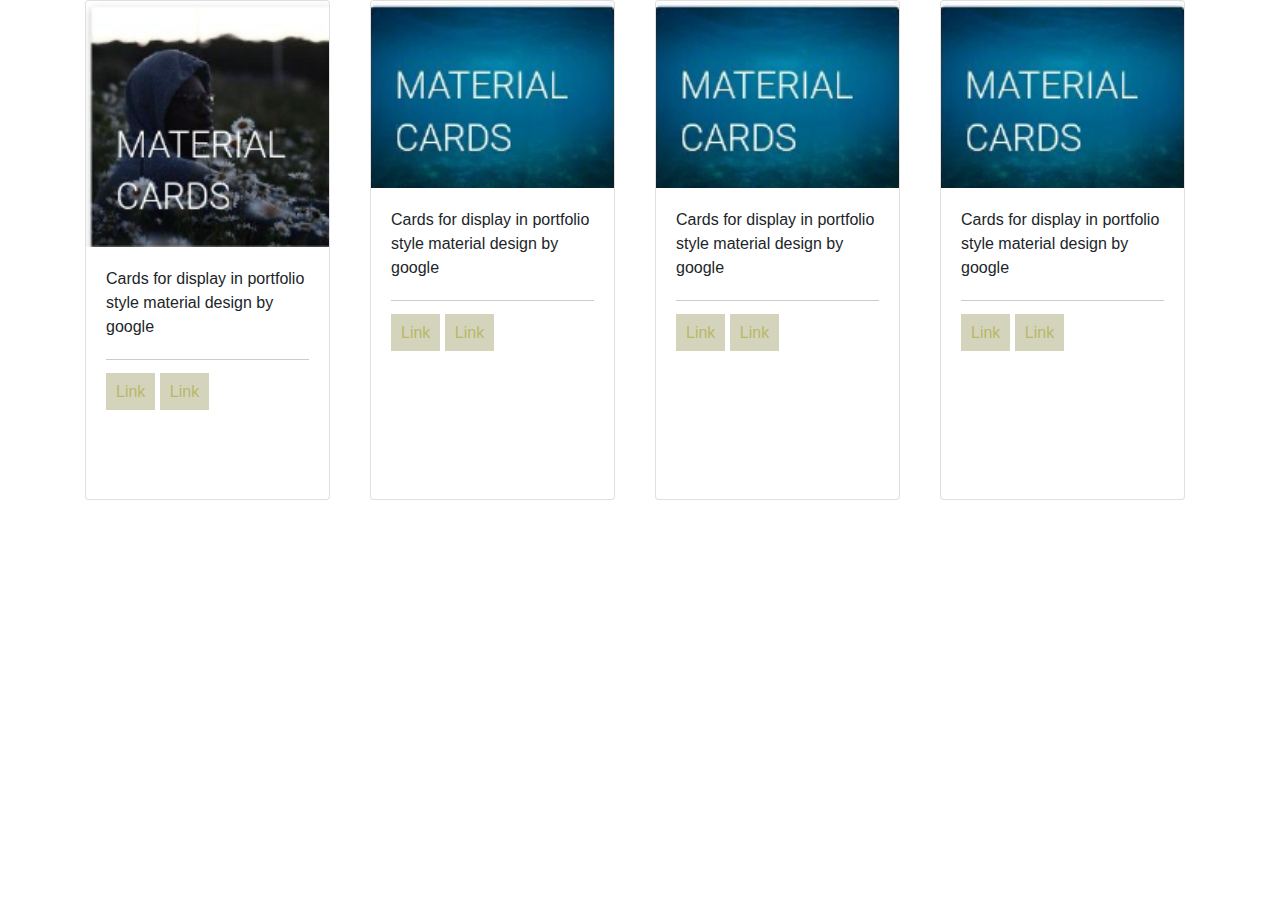
<file: task4.html>
<!DOCTYPE html>
<html lang="en">
  <head>
    <meta charset="UTF-8" />
    <meta name="viewport" content="width=device-width, initial-scale=1.0" />
    <title>Cards</title>

    <link
      rel="stylesheet"
      href="https://maxcdn.bootstrapcdn.com/bootstrap/4.5.2/css/bootstrap.min.css"
    />
    <style>
      .card {
        background-color: white;
        margin-right: 10px; /* Add some spacing between cards */
        margin-bottom: 10px;
      }

      .first-card {
        height: 500px; /* Height of the first card */
      }

      .line {
        border-top: 1px solid #ccc;
        margin-top: 20px;
        margin-bottom: 20px;
      }
      .yellow-box {
        background-color: rgb(212, 212, 188);
        padding: 10px;
      }

      .yellow-link {
        color: rgb(184, 184, 105);
      }
    </style>
  </head>
  <body>
    <div class="container">
      <div class="row">
        <div class="col-md-3">
          <div class="card first-card">
            <img src="card1.png" class="card-img-top" alt="Image 1" />
            <div class="card-body">
              <p class="card-text">
                Cards for display in portfolio style material design by google
              </p>
              <div class="line"></div>

              <div>
                <a href="#" class="yellow-link yellow-box">Link</a>
                <a href="#" class="yellow-link yellow-box">Link</a>
              </div>
            </div>
          </div>
        </div>
        <div class="col-md-3">
          <div class="card first-card">
            <img src="card.png" class="card-img-top" alt="Image 2" />
            <div class="card-body">
              <p class="card-text">
                Cards for display in portfolio style material design by google
              </p>
              <div class="line"></div>

              <div>
                <a href="#" class="yellow-link yellow-box">Link</a>
                <a href="#" class="yellow-link yellow-box">Link</a>
              </div>
            </div>
          </div>
        </div>
        <div class="col-md-3">
          <div class="card first-card">
            <img src="card.png" class="card-img-top" alt="Image 3" />
            <div class="card-body">
              <p class="card-text">
                Cards for display in portfolio style material design by google
              </p>
              <div class="line"></div>

              <div>
                <a href="#" class="yellow-link yellow-box">Link</a>
                <a href="#" class="yellow-link yellow-box">Link</a>
              </div>
            </div>
          </div>
        </div>
        <div class="col-md-3">
          <div class="card first-card">
            <img src="card.png" class="card-img-top" alt="Image 4" />
            <div class="card-body">
              <p class="card-text">
                Cards for display in portfolio style material design by google
              </p>
              <div class="line"></div>

              <div>
                <a href="#" class="yellow-link yellow-box">Link</a>
                <a href="#" class="yellow-link yellow-box">Link</a>
              </div>
            </div>
          </div>
        </div>
      </div>
    </div>
  </body>
</html>
</file>
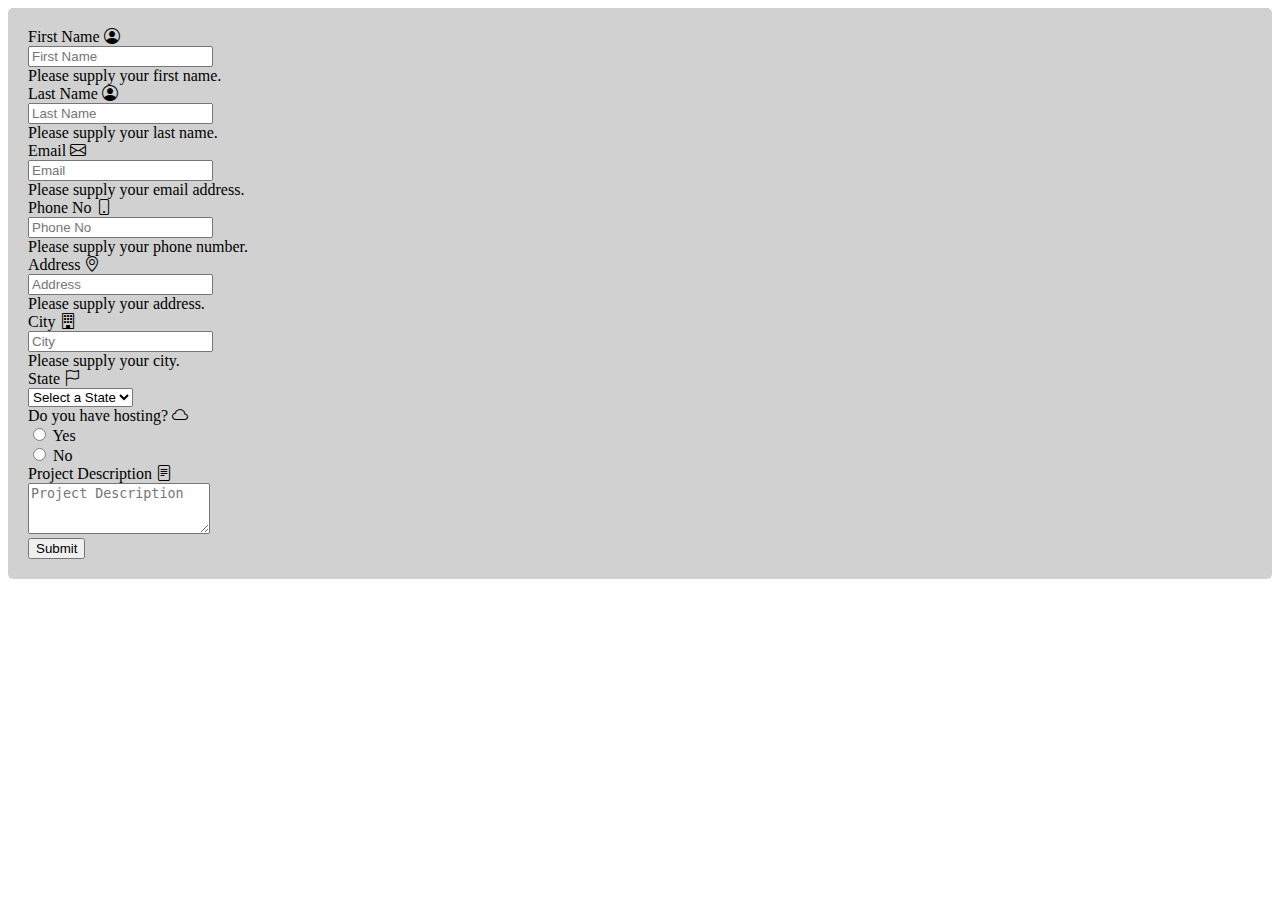
<file: task5.html>
<!DOCTYPE html>
<html lang="en">
<head>
    <meta charset="UTF-8">
    <meta name="viewport" content="width=device-width, initial-scale=1.0">
    <title>Bootstrap Form with Mandatory Fields and Validation</title>
    <link href="https://cdn.jsdelivr.net/npm/bootstrap@5.1.3/dist/css/bootstrap.min.css" rel="stylesheet" integrity="sha384-1BmE4kWBq78iYhFldvKuhfTAU6auU8tT94WrHftjDbrCEXSU1oBoqyl2QvZ6jIW3" crossorigin="anonymous">
    <link rel="stylesheet" href="https://cdn.jsdelivr.net/npm/bootstrap-icons@1.8.1/font/bootstrap-icons.css">
    <style>
      /* Add custom CSS for the light grey background */
      .form-container {
        background-color: rgb(209, 209, 209); /* Light grey background color */
        padding: 20px; /* Add padding for spacing */
        border-radius: 5px; /* Add rounded corners */
      }
    </style>
</head>
<body>
  <div class="container mt-4">
    <div class="form-container">
      <form class="was-validated">
      <div class="mb-3 row">
        <label for="firstName" class="col-sm-2 col-form-label text-right">First Name <i class="bi bi-person-circle"></i></label>
        <div class="col-sm-4">
          <input type="text" class="form-control" id="firstName" name="firstName" required placeholder="First Name">
          <div class="invalid-feedback">Please supply your first name.</div>
        </div>
      </div>
      <div class="mb-3 row">
        <label for="lastName" class="col-sm-2 col-form-label text-right">Last Name <i class="bi bi-person-circle"></i></label>
        <div class="col-sm-4">
          <input type="text" class="form-control" id="lastName" name="lastName" required placeholder="Last Name">
          <div class="invalid-feedback">Please supply your last name.</div>
        </div>
      </div>
      <div class="mb-3 row">
        <label for="email" class="col-sm-2 col-form-label text-right">Email <i class="bi bi-envelope"></i></label>
        <div class="col-sm-4">
          <input type="email" class="form-control" id="email" name="email" required placeholder="Email">
          <div class="invalid-feedback">Please supply your email address.</div>
        </div>
      </div>
      <div class="mb-3 row">
        <label for="phoneNo" class="col-sm-2 col-form-label text-right">Phone No <i class="bi bi-phone"></i></label>
        <div class="col-sm-4">
          <input type="tel" class="form-control" id="phoneNo" name="phoneNo" required placeholder="Phone No">
          <div class="invalid-feedback">Please supply your phone number.</div>
        </div>
      </div>
      <div class="mb-3 row">
        <label for="address" class="col-sm-2 col-form-label text-right">Address <i class="bi bi-geo-alt"></i></label>
        <div class="col-sm-4">
          <input type="text" class="form-control" id="address" name="address" required placeholder="Address">
          <div class="invalid-feedback">Please supply your address.</div>
        </div>
      </div>
      <div class="mb-3 row">
        <label for="city" class="col-sm-2 col-form-label text-right">City <i class="bi bi-building"></i></label>
        <div class="col-sm-4">
          <input type="text" class="form-control" id="city" name="city" required placeholder="City">
          <div class="invalid-feedback">Please supply your city.</div>
        </div>
      </div>
      <!-- State Dropdown -->
      <div class="mb-3 row">
        <label for="state" class="col-sm-2 col-form-label text-right">State <i class="bi bi-flag"></i></label>
        <div class="col-sm-4">
          <select class="form-select" id="state" name="state">
            <option value="">Select a State</option>
            <option value="Maharashtra">Maharashtra</option>
            <option value="Karnataka">Karnataka</option>
            <option value="Uttar Pradesh">Uttar Pradesh</option>
            <option value="Punjab">Punjab</option>
            <option value="Sikkim">Sikkim</option>
            <option value="Tamil Nadu">Tamil Nadu</option>
            <option value="Orissa">Orissa</option>
            <option value="Gujarat">Gujarat</option>
          </select>
        </div>
      </div>
      <!-- Do You Have Hosting (Radio Buttons) -->
      <div class="mb-3 row">
        <label class="col-sm-2 col-form-label text-right">Do you have hosting? <i class="bi bi-cloud"></i></label>
        <div class="col-sm-4">
          <div class="form-check">
            <input class="form-check-input" type="radio" name="haveHosting" id="haveHostingYes" value="Yes">
            <label class="form-check-label" for="haveHostingYes">
              Yes
            </label>
          </div>
          <div class="form-check">
            <input class="form-check-input" type="radio" name="haveHosting" id="haveHostingNo" value="No">
            <label class="form-check-label" for="haveHostingNo">
              No
            </label>
          </div>
        </div>
      </div>
      <!-- Project Description -->
      <div class="mb-3 row">
        <label for="projectDescription" class="col-sm-2 col-form-label text-right">Project Description <i class="bi bi-file-text"></i></label>
        <div class="col-sm-4">
          <textarea class="form-control" id="projectDescription" name="projectDescription" rows="3" placeholder="Project Description"></textarea>
        </div>
      </div>
      <button type="submit" class="btn btn-primary">Submit</button>
    </form>
  </div>
  <script src="https://cdn.jsdelivr.net/npm/bootstrap@5.1.3/dist/js/bootstrap.bundle.min.js" integrity="sha384-ka7Sk0Gln4gmtz2MlQnikT1wXgYsOg+OMhuP+IlRH9sENBO0LRn5q+8nbTov4+1p" crossorigin="anonymous"></script>
</body>
</html>
</file>
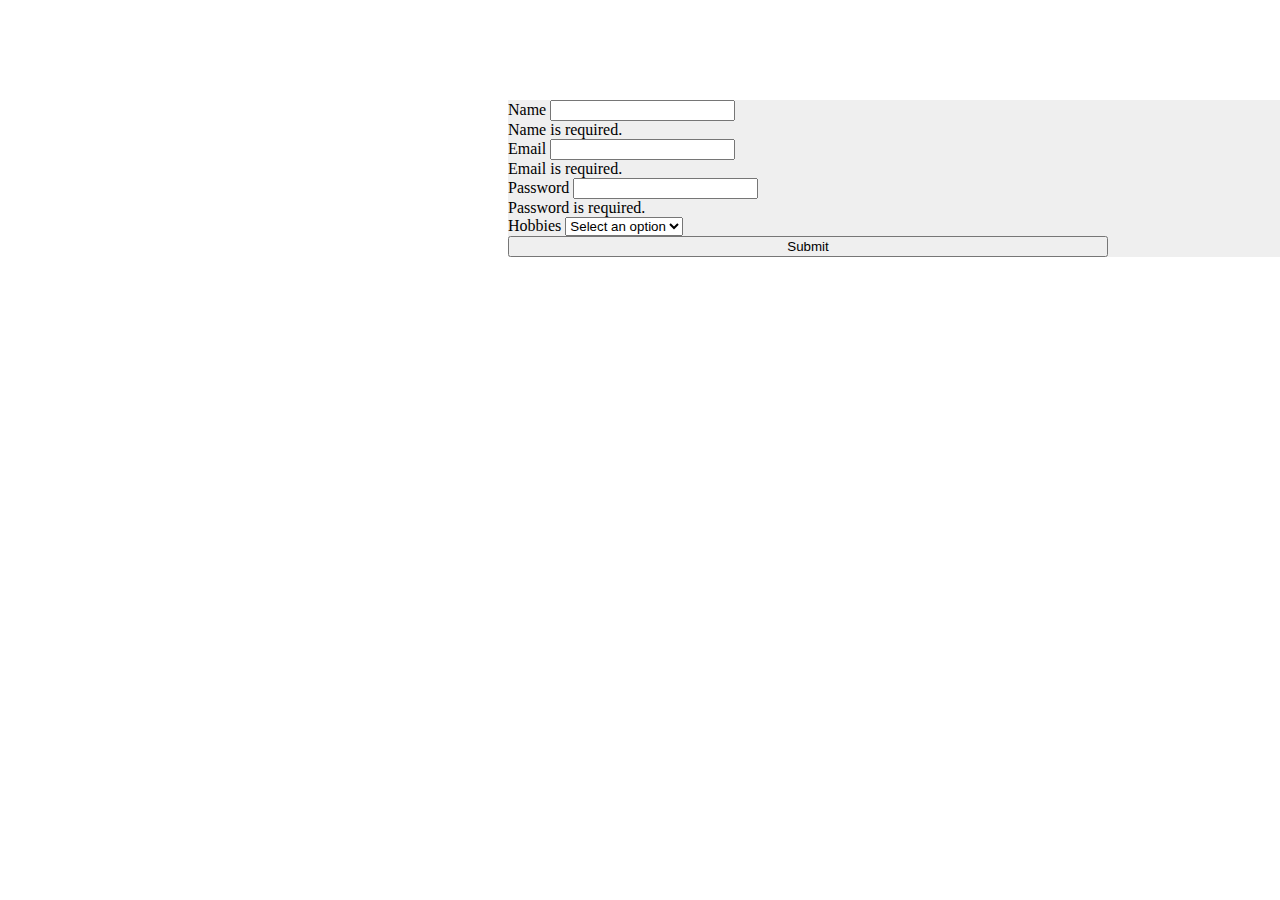
<file: task6.html>
<!DOCTYPE html>
<html lang="en">
  <head>
    <meta charset="UTF-8" />
    <meta name="viewport" content="width=device-width, initial-scale=1.0" />
    <title>Bootstrap Task 6</title>
    <link rel="stylesheet" href="style6.css" />
    <link
      href="https://cdn.jsdelivr.net/npm/bootstrap@5.3.1/dist/css/bootstrap.min.css"
      rel="stylesheet"
      integrity="sha384-4bw+/aepP/YC94hEpVNVgiZdgIC5+VKNBQNGCHeKRQN+PtmoHDEXuppvnDJzQIu9"
      crossorigin="anonymous"
    />
  </head>
  <body>
    <div class="container p-5">
      <form class="needs-validation" novalidate>
        <div class="form-group mb-3">
          <label for="validationCustom01" class="form-label">Name</label>
          <input
            type="text"
            class="form-control"
            id="validationCustom01"
            required
          />
          <div class="invalid-feedback">Name is required.</div>
        </div>
        <div class="form-group mb-3">
          <label for="validationCustom01" class="form-label">Email</label>
          <input
            type="email"
            class="form-control"
            id="validationCustom01"
            required
          />
          <div class="invalid-feedback">Email is required.</div>
        </div>
        <div class="form-group mb-3">
          <label for="validationCustom01" class="form-label">Password</label>
          <input
            type="password"
            class="form-control"
            id="validationCustom01"
            required
          />
          <div class="invalid-feedback">Password is required.</div>
        </div>
        <div class="form-group mb-3">
          <label for="validationCustom01" class="form-label">Hobbies</label>
          <select class="form-control">
            <option value="">Select an option</option>
            <option *ngFor="let hoby of Hobbies" [value]="hoby">
              Football
            </option>
            <option *ngFor="let hoby of Hobbies" [value]="hoby">Cricket</option>
            <option *ngFor="let hoby of Hobbies" [value]="hoby">Music</option>
            <option *ngFor="let hoby of Hobbies" [value]="hoby">Dance</option>
          </select>
        </div>
        <div class="form-group mb-3">
          <button class="btn btn-danger">Submit</button>
        </div>
      </form>
    </div>

    <script
      src="https://cdn.jsdelivr.net/npm/bootstrap@5.3.1/dist/js/bootstrap.bundle.min.js"
      integrity="sha384-HwwvtgBNo3bZJJLYd8oVXjrBZt8cqVSpeBNS5n7C8IVInixGAoxmnlMuBnhbgrkm"
      crossorigin="anonymous"
    ></script>
    <script>
      // Example starter JavaScript for disabling form submissions if there are invalid fields
      (function () {
        "use strict";

        // Fetch all the forms we want to apply custom Bootstrap validation styles to
        var forms = document.querySelectorAll(".needs-validation");

        // Loop over them and prevent submission
        Array.prototype.slice.call(forms).forEach(function (form) {
          form.addEventListener(
            "submit",
            function (event) {
              if (!form.checkValidity()) {
                event.preventDefault();
                event.stopPropagation();
              }

              form.classList.add("was-validated");
            },
            false
          );
        });
      })();
    </script>
  </body>
</html>
</file>
<file: style8.css>
.error-message {
  color: red;
  font-size: 16px;
  margin-left: 10px;
  display: none;
}
h1 {
  color: blue;
  text-align: center;
}
table {
  width: auto;
  margin: 0 auto;
  border-collapse: collapse;
}
td {
  border: none;
}
input[type="text"],
input[type="email"],
input[type="password"],
input[type="number"],
input[type="tel"] {
  width: 310px;
}
td#custom {
  width: 450px;
}
td#ethnus {
  text-align: right;
}
label {
  display: block;
  font-weight: bold;
  text-align: center;
}
.radio-label {
  display: inline;
  font-weight: normal;
  color: black;
}
input#Address {
  width: 310px;
  height: 60px;
}
.center-button {
  text-align: center;
  margin-top: 10px;
}
div#registrationform {
  padding: 30px;
  margin: 40px;
  margin-left: 300px;
  margin-right: 300px;
  background: linear-gradient(yellow, pink, magenta);
}
</file>
<file: styles.css>
/* Blue background */
.blue-bg {
    background-color: rgb(2, 2, 36);
    color:rgb(247, 169, 0); /* Set text color to white for better visibility on blue background */
}

/* Yellow background */
.yellow-bg {
    background-color: rgb(247, 169, 0);
    color: rgb(2, 2, 36) /* Set text color to black for better visibility on yellow background */
}

/* Custom CSS to style the header elements */
.header-title {
    color: black;
    text-align: left;
}

.header-contact-info {
    text-align: left;
    margin-top: 10px;
    margin-left: -10px;
}

.header-contact-info img {
    margin-right: 5px;
}

.header-contact-info span {
    white-space: nowrap;
    color: rgb(247, 169, 0);; /* Set the font color to black */
}

/* Set the background color to yellow for the header */
/* Override Bootstrap background color for the header to yellow */
</file>
<file: style3.css>
html {
  font-size: 14px;
}
@media (min-width: 768px) {
  html {
    font-size: 16px;
  }
}

.container {
  max-width: 960px;
}

.pricing-header {
  max-width: 700px;
}

.card-deck .card {
  min-width: 220px;
}
.card-deck {
  margin-left: 175px;
}

.border-top {
  border-top: 1px solid #ffffff;
}
.border-bottom {
  border-bottom: 1px solid #ffffff;
}

.box-shadow {
  box-shadow: 0 0.25rem 0.75rem rgba(0, 0, 0, 0.05);
}
.ghost {
  display: flex;
}
.card {
  width: 300px;
}
nav {
  margin-left: auto;
  margin-right: 10px;
}
</file>
<file: style6.css>
.container {
  background-color: rgb(239, 239, 239);
  display: block;
  margin-top: 100px;
}
body {
  width: 1200px;
  padding-left: 500px;
  margin-right: 500px;
}
button {
  display: block;
  width: 600px;
}
</file>
